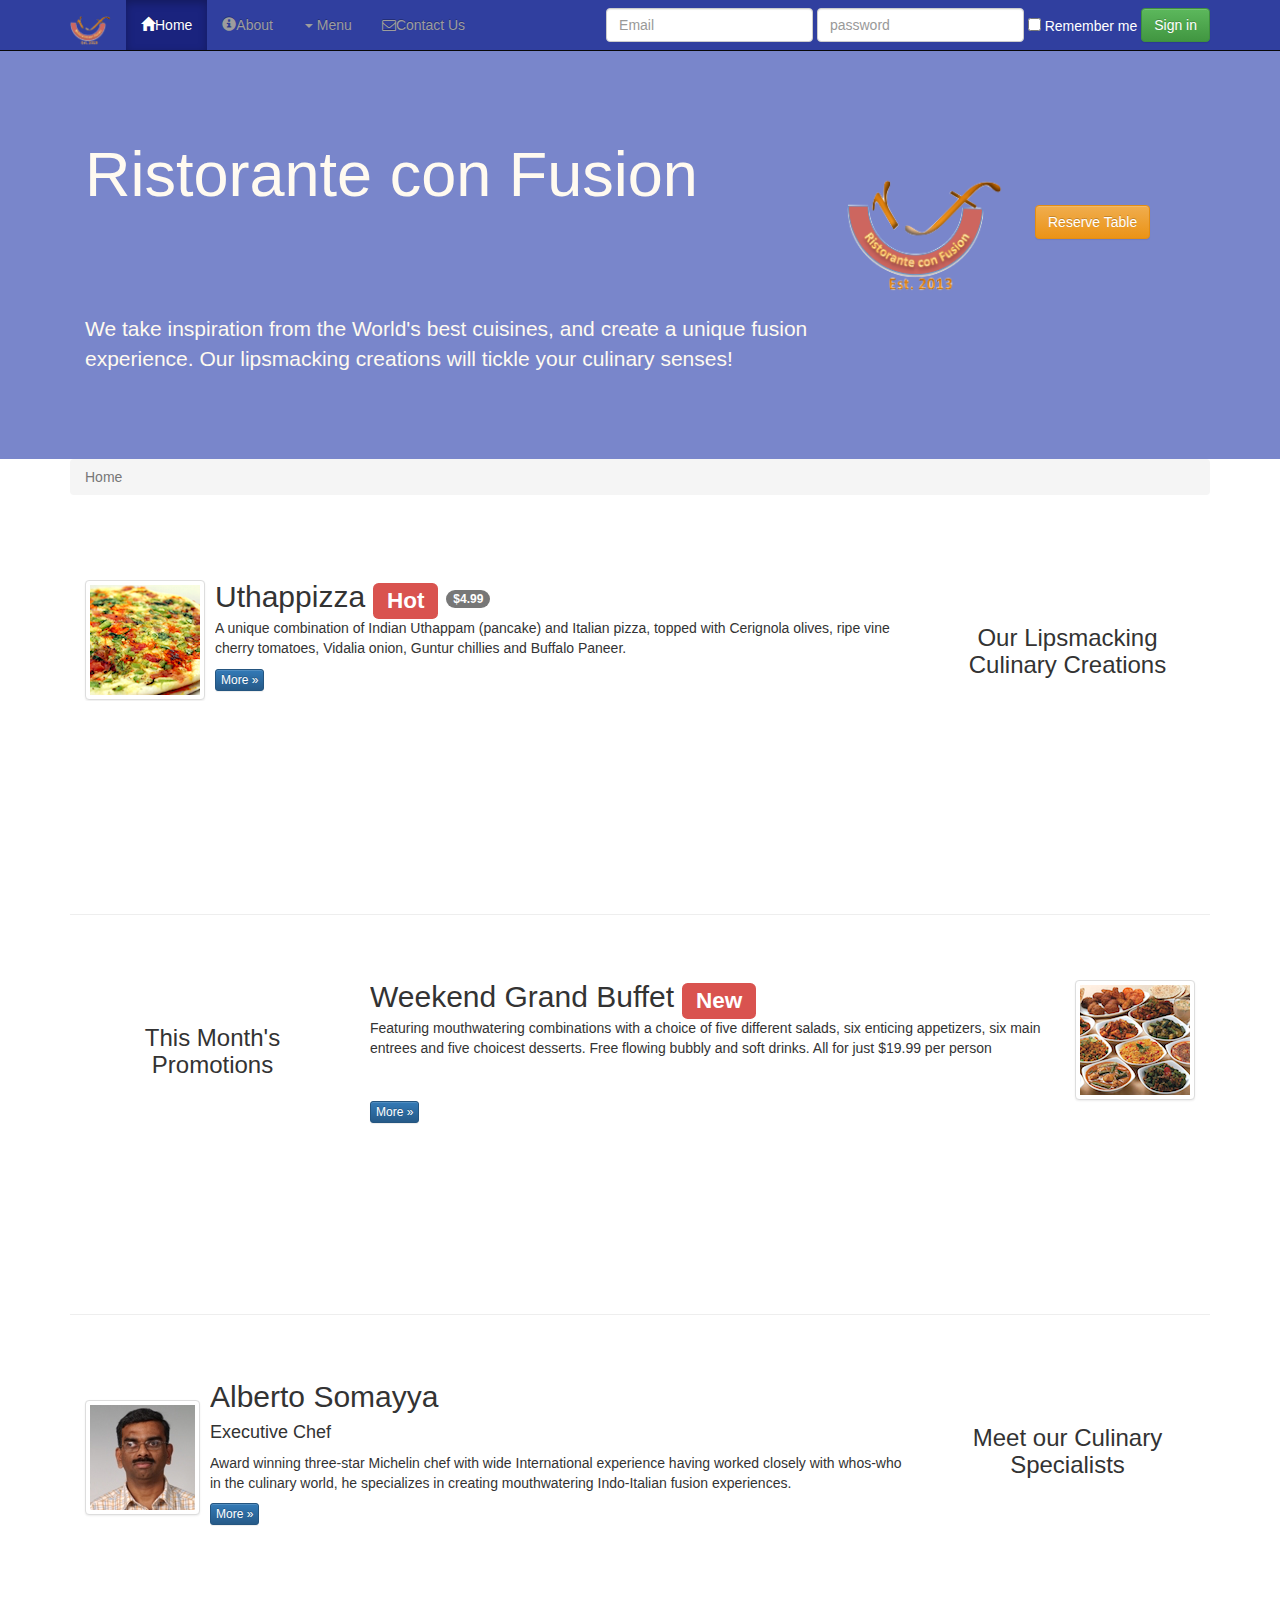
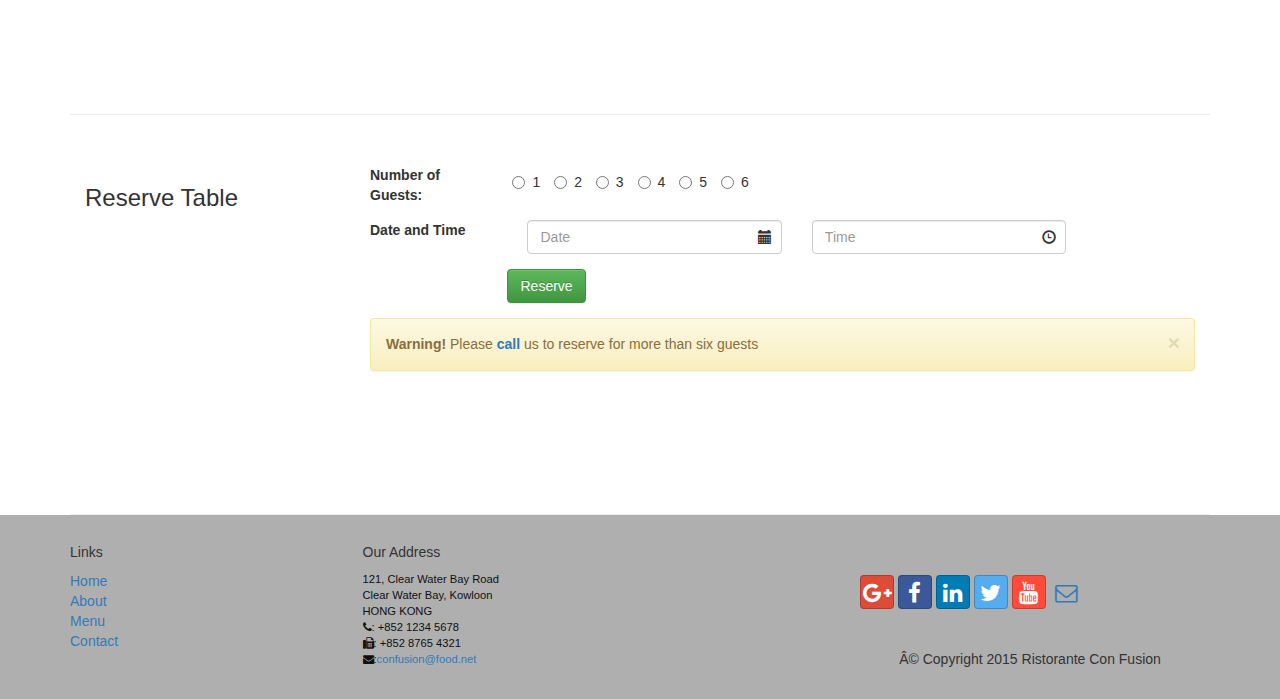
<file: Week1 and 2/ConFusion/index.html>
<!DOCTYPE html>
<html lang="en">

<head>
    
    <meta charset="utf-8">
    <meta http-equiv="X-UA-Compatible" content="IE=edge">
    <meta name="viewport" content="width=device-width, initial-scale=1">
    <!-- The above 3 meta tags *must* come first in the head; any other head 
         content must come *after* these tags -->
    
    <title>Ristorante Con Fusion</title>
    
    <!-- Bootstrap -->
    <link href="css/bootstrap.min.css" rel="stylesheet">
    <link href="css/bootstrap-theme.min.css" rel="stylesheet">
    <link href="css/font-awesome.min.css" rel="stylesheet">
    <link href="css/bootstrap-social.css" rel="stylesheet">
    <!-- HTML5 shim and Respond.js for IE8 support of HTML5 elements and media queries -->
    <!-- WARNING: Respond.js doesn't work if you view the page via file:// -->
    <!--[if lt IE 9]>
      <script src="https://oss.maxcdn.com/html5shiv/3.7.2/html5shiv.min.js"></script>
      <script src="https://oss.maxcdn.com/respond/1.4.2/respond.min.js"></script>
    <![endif]-->
    
    <link href="css/mystyles.css" rel="stylesheet">
    
</head>

<body>
    
    <nav class="navbar navbar-inverse navbar-fixed-top" role="navigation">
        <div class="container">
            
                <div class="navbar-header">
                    <button type="button" class="navbar-toggle collapsed" data-toggle="collapse" data-target="#navbar" aria-expanded="true" aria-controls="navbar">
                        <span class="sr-only">Toggle navigation</span>
                        <span class="icon-bar"></span>
                        <span class="icon-bar"></span>
                        <span class="icon-bar"></span>
                    </button>
                    <a class="navbar-brand" href="#"><img src="img/logo.png" height="30" width="41"></a>
                </div>
            
            <div id="navbar" class="navbar-collapse collapse">
            <ul class="nav navbar-nav">
                <li class="active"><a href="#"><span class="glyphicon glyphicon-home" aria-hidden="true"></span>Home</a></li>
                <li><a href="aboutus.html"><span class="glyphicon glyphicon-info-sign"
                         aria-hidden="true"></span>About</a></li>
                <li class="dropdown">
                    <a href="#" class="dropdown-toggle" data-toggle="dropdown"
                     role="button" aria-haspopup="true"  aria-expanded="false">
                     <span class="caret" class="glyphicon glyphicon-list-alt" aria-hidden="true"></span> Menu</a>
                    <ul class="dropdown-menu">
                        <li><a href="#">Appetizers</a></li>
                        <li><a href="#">Main Courses</a></li>
                        <li><a href="#">Desserts</a></li>
                        <li><a href="#">Drinks</a></li>
                        <li role="separator" class="divider"></li>
                        <li class="dropdown-header">Specials</li>
                        <li><a href="#">Lunch Buffet</a></li>
                        <li><a href="#">Weekend Brunch</a></li>
                    </ul>
                </li>
                <li><a href="contact_us.html"><span class="fa fa-envelope-o" aria-hidden="true"></span>Contact Us</a></li>
                </ul>
                
                <ul class="nav navbar-nav navbar-right">
                <form class="form-inline navbar-form">  
                    <div class="form-group">    
                        <input type="email" class="form-control" id="email" placeholder="Email">  
                    </div>                    
                    <div class="form-group"> 
                        <input type="password" class="form-control" id="pwd" placeholder="password"> 
                    </div>
                    <div class="checkbox">
                        <label style="color:white"><input type="checkbox"> Remember me</label>
                    </div>
                    <button type="submit" class="btn btn-success">Sign in</button>
                </form>
                </ul>
            </div>
        </div>       
    </nav>
    
    <header class="jumbotron">

        <!-- Main component for a primary marketing message or call to action -->
        
        <div class="container">
            <div class="row row-header">
                <div class="col-xs-12 col-sm-8">
                    <h1>Ristorante con Fusion</h1>
                    <p style="padding:40px;"></p>
                    <p>We take inspiration from the World's best cuisines, and create a unique fusion experience. Our lipsmacking creations will tickle your culinary senses!</p>
                </div>
                <div class="col-xs-12 col-sm-2">                
                    <p style="padding:20px;"></p>
                    <img src="img/logo.png" class="img-responsive">
                </div>
                <div class="col-xs-12 col-sm-2">
                    <p style="padding:35px;"></p>
                    <a href="#reserve" class="btn btn-warning" role="button">Reserve Table</a>
                </div>
            </div>
        </div>
    </header>

    <div class="container">
        <div>
            <ol class="breadcrumb">
                <li class="active">Home</li>
            </ol>
        </div>
        <div class="row row-content">
            <div class="col-xs-12 col-sm-3 col-sm-push-9">
                <p style="padding:20px;"></p>
                <h3 align=center>Our Lipsmacking Culinary Creations</h3>
            </div>

            <div class="media col-xs-12 col-sm-9 col-sm-pull-3" >
                <div class="media-left media-middle">
                    <a href="#">
                    <img class="media-object img-thumbnail"                         src="img/uthappizza.png" alt="Uthappizza">
                    </a>
                </div>
                <div class="media-body">
                    <h2 class="media-heading">Uthappizza <span class="label label-danger">Hot</span> <span class="badge">$4.99</span></h2>
                        <p>A unique combination of Indian Uthappam (pancake) and
                          Italian pizza, topped with Cerignola olives, ripe vine
                          cherry tomatoes, Vidalia onion, Guntur chillies and
                          Buffalo Paneer.</p>
                    <p><a class="btn btn-primary btn-xs" href="#">More &raquo;</a></p>  
                </div>    
            </div>
        </div>

        <div class="row row-content">
            <div class="col-xs-12 col-sm-3">
                <p style="padding:20px;"></p>
                <h3 align=center>This Month's Promotions</h3>
            </div>
            
            <div class="media col-xs-12 col-sm-9">
                <div class="media-body">
                    <h2 class="media-heading">Weekend Grand Buffet <span class="label label-danger">New</span></h2>
                    <p>Featuring mouthwatering combinations with a choice of five different salads, six enticing appetizers, six main entrees and five choicest desserts. Free flowing bubbly and soft drinks. All for just $19.99 per person </p>
                </div>
                <div class="media-right media-middle">
                    <a href="#">
                    <img class="media-object img-thumbnail"                         src="img/buffet.png" alt="Buffet">
                    </a>
                </div>
                <p><a class="btn btn-primary btn-xs" href="#">More &raquo;</a></p>
            </div>
        </div>

        <div class="row row-content">
            <div class="col-xs-12 col-sm-3 col-sm-push-9">
                <p style="padding:20px;"></p>
                <h3 align=center>Meet our Culinary Specialists</h3>
            </div>
                           
            <div class="media col-xs-12 col-sm-9 col-sm-pull-3">
                    <div class="media-left media-middle">
                        <a href="#">
                        <img class="media-object img-thumbnail"
                         src="img/alberto.png" alt="Alberto Somayya">
                        </a>
                    </div>
                    <div class="media-body">
                        <h2 class="media-heading">Alberto Somayya</h2>
                        <h4>Executive Chef</h4>
                        <p>Award winning three-star Michelin chef with wide
                         International experience having worked closely with
                         whos-who in the culinary world, he specializes in
                          creating mouthwatering Indo-Italian fusion experiences.
                         </p>
                        <p><a class="btn btn-primary btn-xs" href="#">More &raquo;</a></p>
                    </div>
                </div>
        </div>
        
        <div class="row row-content">
            <div class="col-xs-12 col-sm-3"><h3>Reserve Table</h3></div>
            <form class="col-xs-12 col-sm-9 form-horizontal">
                    <div class="form-group">
                        <div class="col-sm-2"><b>Number of Guests:</b></div>
                        <div class="col-sm-10">
                            <label class="radio-inline">
                            <input type="radio" name="inlineRadioOptions" id="inlineRadio1" value="option1"> 1
                        </label>
                        <label class="radio-inline">
                            <input type="radio" name="inlineRadioOptions" id="inlineRadio2" value="option2"> 2
                        </label>
                        <label class="radio-inline">
                            <input type="radio" name="inlineRadioOptions" id="inlineRadio3" value="option3"> 3
                        </label>                    
                        <label class="radio-inline">
                            <input type="radio" name="inlineRadioOptions" id="inlineRadio4" value="option1"> 4
                        </label>
                        <label class="radio-inline">
                            <input type="radio" name="inlineRadioOptions" id="inlineRadio5" value="option2"> 5
                        </label>
                        <label class="radio-inline">
                            <input type="radio" name="inlineRadioOptions" id="inlineRadio6" value="option3"> 6
                        </label></div>
                    </div>
                    <div class="form-group has-feedback">
                        <div class="col-sm-2"><b>Date and Time</b></div>
                        <div class="col-sm-10">
                            <div class="col-sm-5">
                                <input class="form-control date" name="date" id="date" placeholder="Date"><i class="glyphicon glyphicon-calendar form-control-feedback"></i>
                            </div>
                            <div class="col-sm-5">
                                <input class="form-control date" name="time" id="date" placeholder="Time"><i class="glyphicon glyphicon-time form-control-feedback"></i>
                            </div>
                        </div>
                    </div>
                    <div class="form-group col-sm-10 col-sm-push-2">
                        <button id="reserve" type="submit" class="btn btn-success">Reserve</button>
                    </div>               
                    <div class=" col-sm-12 alert alert-warning alert-dismissible" role="alert">
                        <button type="button" class="close" data-dismiss="alert" aria-label="Close"><span aria-hidden="true">&times;</span></button>
                        <strong>Warning!</strong> Please <b><a href="contact_us.html">call</a></b> us to reserve for more than six guests
                    </div>
                </form>                   
        </div>
    </div>
        
    <footer class="row-footer">
        <div class="container">
            <div class="row">             
                <div class="col-xs-6 col-sm-3">
                    <h5>Links</h5>
                    <ul class="list-unstyled">
                        <li><a href="#">Home</a></li>
                        <li><a href="#">About</a></li>
                        <li><a href="#">Menu</a></li>
                        <li><a href="#">Contact</a></li>
                    </ul>
                </div>
                <div class="col-xs-6 col-sm-5">
                    <h5>Our Address</h5>
                    <address>
		              121, Clear Water Bay Road<br>
		              Clear Water Bay, Kowloon<br>
		              HONG KONG<br>
		              <i class="fa fa-phone"></i>: +852 1234 5678<br>
		              <i class="fa fa-fax"></i>: +852 8765 4321<br>
		              <i class="fa fa-envelope"></i>:<a href="mailto:confusion@food.net">confusion@food.net</a>
		           </address>
                </div>
                <div class="col-xs-12 col-sm-4">
                    <div class="nav navbar-nav" style="padding: 40px 10px;">
                        <a class="btn btn-social-icon btn-google-plus" href="http://google.com/+"><i class="fa fa-google-plus"></i></a>
                        <a class="btn btn-social-icon btn-facebook" href="http://www.facebook.com/profile.php?id="><i class="fa fa-facebook"></i></a>
                        <a class="btn btn-social-icon btn-linkedin" href="http://www.linkedin.com/in/"><i class="fa fa-linkedin"></i></a>
                        <a class="btn btn-social-icon btn-twitter" href="http://twitter.com/"><i class="fa fa-twitter"></i></a>
                        <a class="btn btn-social-icon btn-youtube" href="http://youtube.com/"><i class="fa fa-youtube"></i></a>
                        <a class="btn btn-social-icon" href="mailto:"><i class="fa fa-envelope-o"></i></a>
                    </div>

                </div>
                <div>
                    <p style="padding:10px;"></p>
                    <p align=center>Â© Copyright 2015 Ristorante Con Fusion</p>
                </div>
            </div>
        </div>
    </footer>

    <!-- jQuery (necessary for Bootstrap's JavaScript plugins) -->
    <script src="https://ajax.googleapis.com/ajax/libs/jquery/1.11.3/jquery.min.js"></script>
    <!-- Include all compiled plugins (below), or include individual files as needed -->
    <script src="js/bootstrap.min.js"></script>    
</body>

</html>
</file>
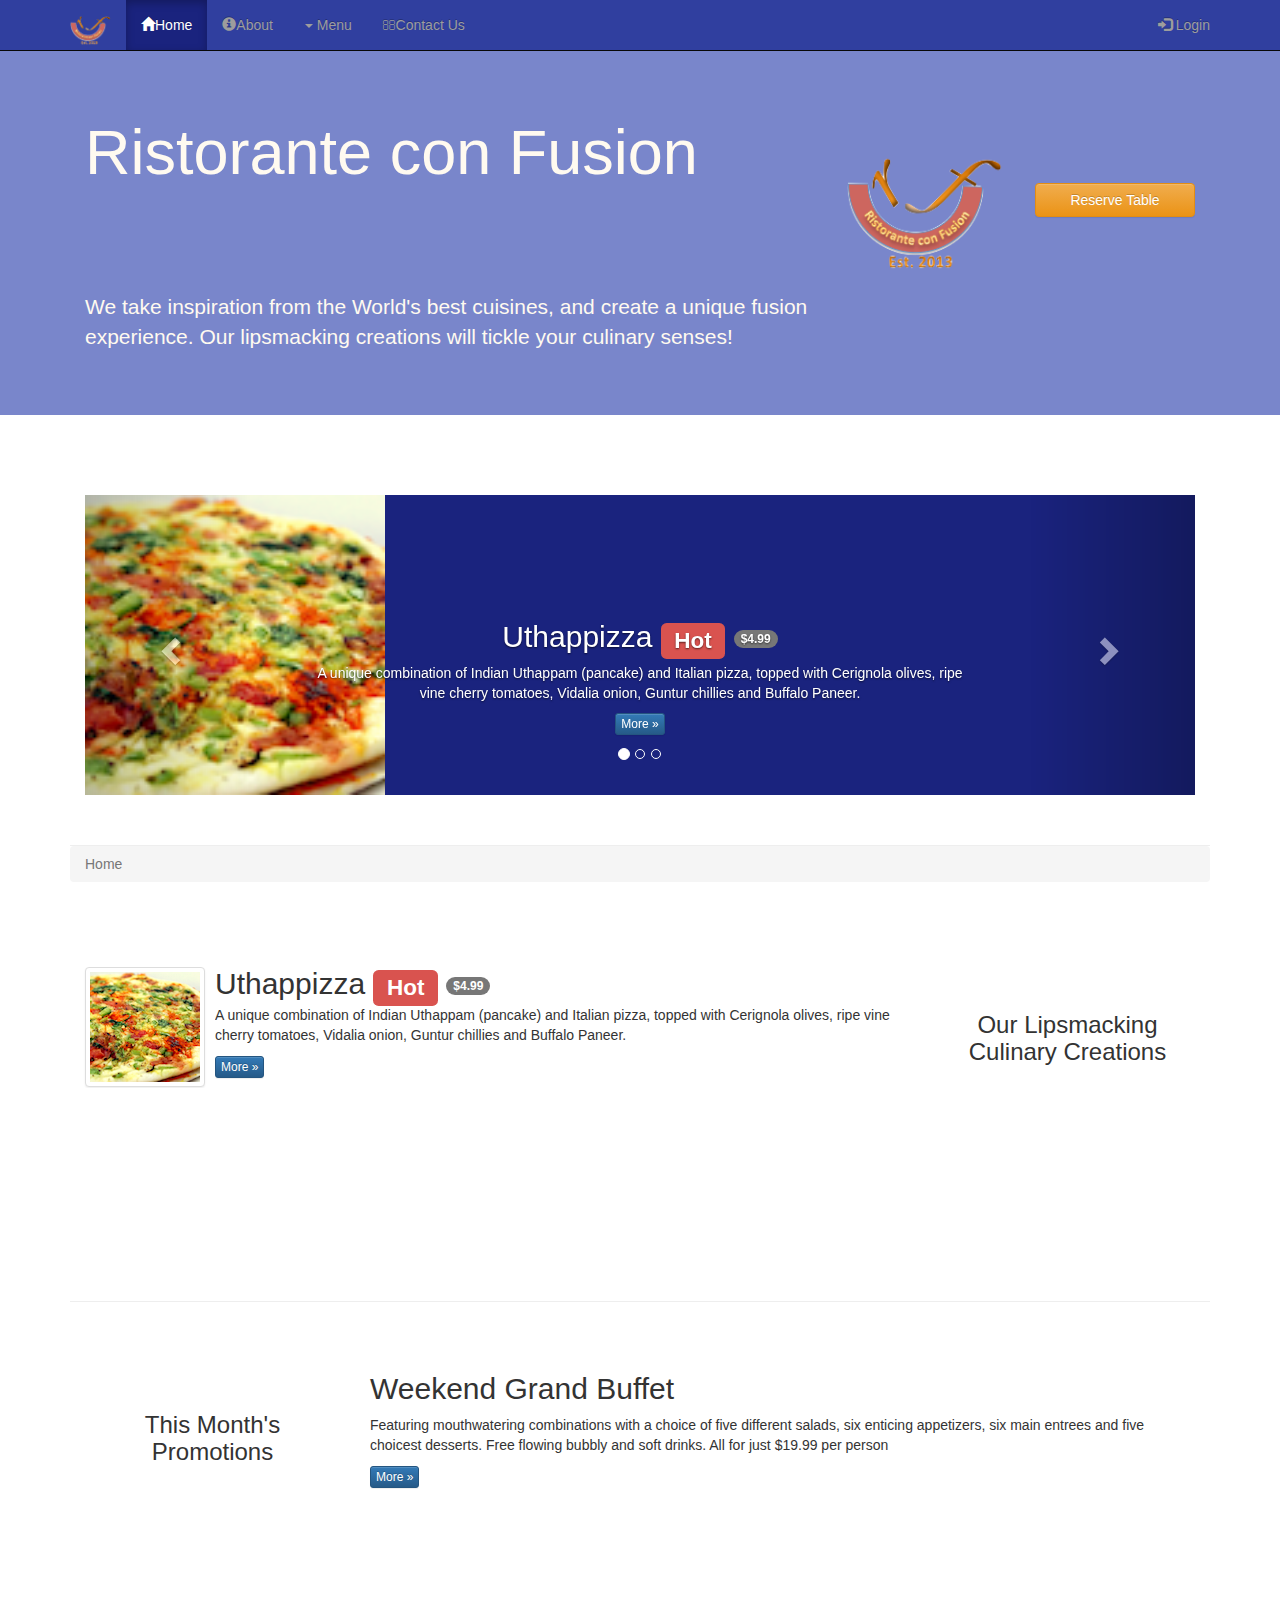
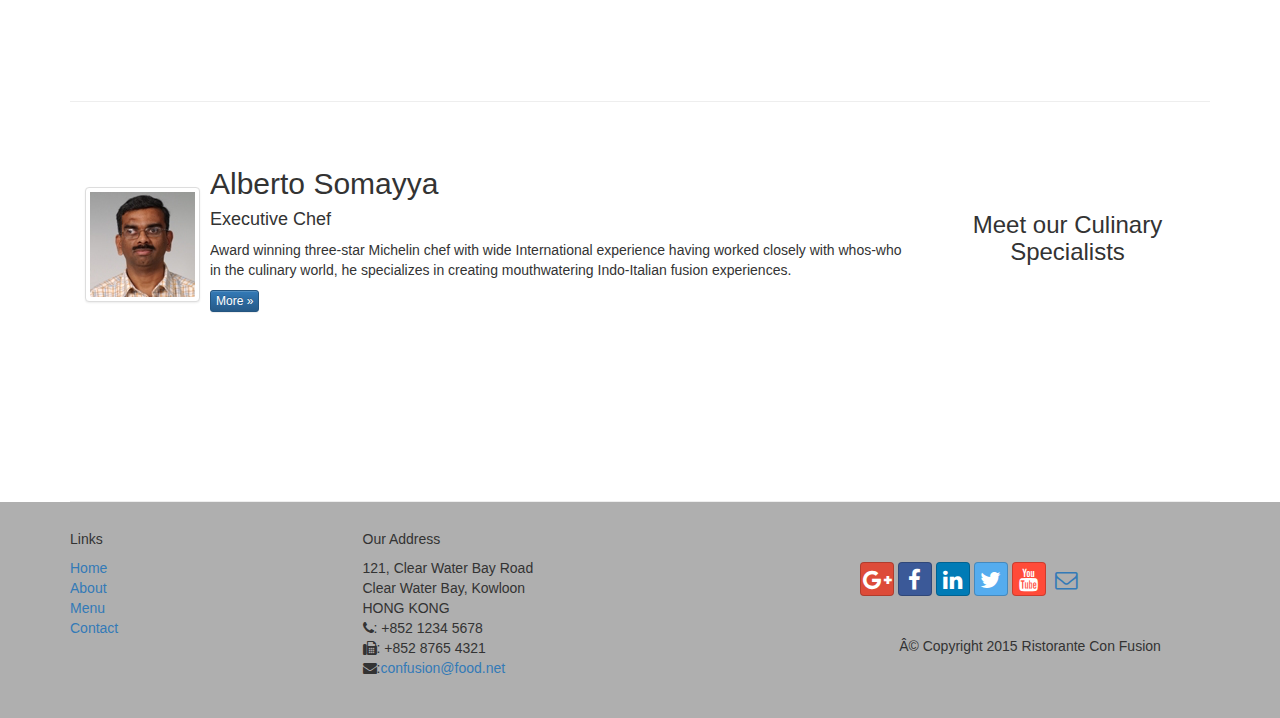
<file: Week3/ConFusion/index.html>
<!DOCTYPE html>
<html lang="en">

<head>
    
    <meta charset="utf-8">
    <meta http-equiv="X-UA-Compatible" content="IE=edge">
    <meta name="viewport" content="width=device-width, initial-scale=1">
    <!-- The above 3 meta tags *must* come first in the head; any other head 
         content must come *after* these tags -->
    
    <title>Ristorante Con Fusion</title>
    
    <!-- Bootstrap -->
    <link href="css/bootstrap.min.css" rel="stylesheet">
    <link href="css/bootstrap-theme.min.css" rel="stylesheet">
    <link href="css/font-awesome.min.css" rel="stylesheet">
    <link href="css/bootstrap-social.css" rel="stylesheet">
    <!-- HTML5 shim and Respond.js for IE8 support of HTML5 elements and media queries -->
    <!-- WARNING: Respond.js doesn't work if you view the page via file:// -->
    <!--[if lt IE 9]>
      <script src="https://oss.maxcdn.com/html5shiv/3.7.2/html5shiv.min.js"></script>
      <script src="https://oss.maxcdn.com/respond/1.4.2/respond.min.js"></script>
    <![endif]-->
    
    <link href="css/mystyles.css" rel="stylesheet">
    
</head>

<body>
    
    <nav class="navbar navbar-inverse navbar-fixed-top" role="navigation">
        <div class="container">
            
                <div class="navbar-header">
                    <button type="button" class="navbar-toggle collapsed" data-toggle="collapse" data-target="#navbar" aria-expanded="true" aria-controls="navbar">
                        <span class="sr-only">Toggle navigation</span>
                        <span class="icon-bar"></span>
                        <span class="icon-bar"></span>
                        <span class="icon-bar"></span>
                    </button>
                    <a class="navbar-brand" href="#"><img src="img/logo.png" height="30" width="41"></a>
                </div>
            
            <div id="navbar" class="navbar-collapse collapse">
            <ul class="nav navbar-nav">
                <li class="active"><a href="#"><span class="glyphicon glyphicon-home" aria-hidden="true"></span>Home</a></li>
                <li><a href="aboutus.html"><span class="glyphicon glyphicon-info-sign"
                         aria-hidden="true"></span>About</a></li>
                <li class="dropdown">
                    <a href="#" class="dropdown-toggle" data-toggle="dropdown"
                     role="button" aria-haspopup="true"  aria-expanded="false">
                     <span class="caret" class="glyphicon glyphicon-list-alt" aria-hidden="true"></span> Menu</a>
                    <ul class="dropdown-menu">
                        <li><a href="#">Appetizers</a></li>
                        <li><a href="#">Main Courses</a></li>
                        <li><a href="#">Desserts</a></li>
                        <li><a href="#">Drinks</a></li>
                        <li role="separator" class="divider"></li>
                        <li class="dropdown-header">Specials</li>
                        <li><a href="#">Lunch Buffet</a></li>
                        <li><a href="#">Weekend Brunch</a></li>
                    </ul>
                </li>
                <li><a href="contact_us.html"><span class="fa-envelope-o" aria-hidden="true"></span>Contact Us</a></li>
                </ul>
                
                <ul class="nav navbar-nav navbar-right">
                    <li><a data-toggle="modal" data-target="#loginModal">
                    <span class="glyphicon glyphicon-log-in"></span> Login</a>
                    </li>
                </ul>
            </div>
        </div>       
    </nav>
    
    <div id="loginModal" class="modal fade" role="dialog">
        <div class="modal-dialog">
        <!-- Modal content-->
        <div class="modal-content">
            <div class="modal-header">
                <button type="button" class="close" data-dismiss="modal">&times;</button>
                <h4 class="modal-title">Login </h4>
            </div>
            <div class="modal-body">
                <form class="form">  
                    <div class="form-group">    
                        <input type="email" class="form-control" id="email" placeholder="Email">  
                    </div>                    
                    <div class="form-group"> 
                        <input type="password" class="form-control" id="pwd" placeholder="password"> 
                    </div>
                    <div class="checkbox">
                        <label><input type="checkbox"> Remember me</label>
                    </div>
                    <button type="submit" class="btn btn-success">Sign in</button>
                    <button type="button" class="btn btn-default btn-sm" data-dismiss="modal">Cancel</button>
                </form>
            </div>
        </div>
        </div>
    </div>
    
    <div id="reserveTable" class="modal fade" role="dialog">
        <div class="modal-dialog modal-lg">
        <!-- Modal content-->
        <div class="modal-content">
            <div class="modal-header">
                <button type="button" class="close" data-dismiss="modal">&times;</button>
                <h4 class="modal-title">Reserve Table </h4>
            </div>
            <div class="modal-body">
                <form class="form-horizontal" role="form">
                    <div class="form-group">
                        <div><label class="control-label col-sm-3" for="Guests"><b>Number of Guests:</b></label></div>
                        <div class="controls" id="Guests">
                        <label class="radio-inline">
                            <input type="radio" name="inlineRadioOptions" id="inlineRadio1" value="option1"> 1
                        </label>
                        <label class="radio-inline">
                            <input type="radio" name="inlineRadioOptions" id="inlineRadio2" value="option2"> 2
                        </label>
                        <label class="radio-inline">
                            <input type="radio" name="inlineRadioOptions" id="inlineRadio3" value="option3"> 3
                        </label>                    
                        <label class="radio-inline">
                            <input type="radio" name="inlineRadioOptions" id="inlineRadio4" value="option1"> 4
                        </label>
                        <label class="radio-inline">
                            <input type="radio" name="inlineRadioOptions" id="inlineRadio5" value="option2"> 5
                        </label>
                        <label class="radio-inline">
                            <input type="radio" name="inlineRadioOptions" id="inlineRadio6" value="option3"> 6
                        </label></div>
                    </div>
                    <div class="form-group has-feedback">
                        <label class="control-label col-sm-3">Date | Time :</label>
                        <div class="col-sm-3"><input class="form-control date col-sm-5" name="date" id="date" placeholder="Date"><i class="glyphicon glyphicon-calendar form-control-feedback"></i></div>
                        <div class="col-sm-3"><input class="form-control date" name="time" id="date" placeholder="Time"><i class="glyphicon glyphicon-time form-control-feedback"></i>
                        </div>
                    </div>
                    <div class="form-group"><div class="control-label col-xs-3"><b>Section:</b></div>
                        <div class="controls btn-group" data-toggle="buttons">
                            <label class="btn btn-success active"><input type="radio" autocomplete="off" checked>Non-smoker</label>
                            <label class="btn btn-danger"><input type="radio" autocomplete="off">Smoker</label>
                        </div>
                    </div>
                        
                        </form>
                    </div>
                    <div class="modal-footer">
                    <div class="form-group">
                        <button id="reserve" type="submit" class="btn btn-primary col-sm-2">Reserve</button>
                        <button type="button" class="btn col-sm-1" data-dismiss="modal">Close</button>
                    </div>
                    </div>
                    <div class="alert alert-warning alert-dismissible" role="alert">
                        <button type="button" class="close" data-dismiss="alert" aria-label="Close"><span aria-hidden="true">&times;</span></button><strong>Warning!</strong><a href="#add" class="btn-sm btn" style="color:black"><b>Call</b></a>us if there are more than 6 guests.
                    </div>
            </div>
        </div>
        </div>
    </div>


    
    <header class="jumbotron">

        <!-- Main component for a primary marketing message or call to action -->
        
        <div class="container">
            <div class="row row-header">
                <div class="col-xs-12 col-sm-8">
                    <h1>Ristorante con Fusion</h1>
                    <p style="padding:40px;"></p>
                    <p>We take inspiration from the World's best cuisines, and create a unique fusion experience. Our lipsmacking creations will tickle your culinary senses!</p>
                </div>
                <div class="col-xs-12 col-sm-2">                
                    <p style="padding:20px;"></p>
                    <img src="img/logo.png" class="img-responsive">
                </div>
                <div class="col-xs-12 col-sm-2">
                    <p style="padding:35px;"></p>
                    <btn class="btn btn-warning btn-block" role="toggle" data-toggle="modal" data-target="#reserveTable">Reserve Table</btn>
                </div>
            </div>
        </div>
    </header>

    <div class="container">
           <div class="row row-content">
               <div class="col-xs-12">
                    <div id="mycarousel" class="carousel slide" data-ride="carousel">
                                        <!-- Indicators -->
                    <ol class="carousel-indicators">
                        <li data-target="#mycarousel" data-slide-to="0" class="active"></li>
                        <li data-target="#mycarousel" data-slide-to="1"></li>
                        <li data-target="#mycarousel" data-slide-to="2"></li>
                    </ol>

                        <div class="carousel-inner" role="listbox">
                            <div class="item active">
                            <img class="img-responsive" src="img/uthappizza.png" alt="Uthappizza">
                            <div class="carousel-caption">
                                <h2>Uthappizza  <span class="label label-danger">Hot</span> <span class="badge">$4.99</span></h2>
                                <p>A unique combination of Indian Uthappam (pancake) and
                          Italian pizza, topped with Cerignola olives, ripe vine
                          cherry tomatoes, Vidalia onion, Guntur chillies and
                          Buffalo Paneer.</p>
                                <p><a class="btn btn-primary btn-xs" href="#">More &raquo;</a></p>
                            </div>
                            </div>
                            <div class="item">
                            <img class="img-responsive" src="img/buffet.png" alt="buffet">
                            <div class="carousel-caption">
                            <h2>Weekend Grand Buffet <span class="label label-danger label-xs">New</span></h2><p>Featuring mouthwatering combinations with a choice of five different salads, six enticing appetizers, six main entrees and five choicest desserts. Free flowing bubbly and soft drinks. All for just $19.99 per person </p>
                        </div>
                    </div>
                    <div class="item">
                        <img class="img-responsive" src="img/alberto.png" alt="Uthappizza">
                        <div class="carousel-caption">
                         <h2>Our Culinary Specialist: Alberto Sommaya</h2><p>Award winning three-star Michelin chef with wide
                         International experience having worked closely with
                         whos-who in the culinary world, he specializes in
                          creating mouthwatering Indo-Italian fusion experiences.</p>
                        </div>
                    </div>
                </div>
                                        <!-- Controls -->
                <a class="left carousel-control" href="#mycarousel" role="button" data-slide="prev">
                    <span class="glyphicon glyphicon-chevron-left" aria-hidden="true"></span>
                    <span class="sr-only">Previous</span>
                </a>
                <a class="right carousel-control" href="#mycarousel" role="button" data-slide="next">
                    <span class="glyphicon glyphicon-chevron-right" aria-hidden="true"></span>
                    <span class="sr-only">Next</span>
                </a>
                    </div>
               </div>
       </div>
        
        
        
        <div>
            <ol class="breadcrumb">
                <li class="active">Home</li>
            </ol>
        </div>
        <div class="row row-content">
            <div class="col-xs-12 col-sm-3 col-sm-push-9">
                <p style="padding:20px;"></p>
                <h3 align=center>Our Lipsmacking Culinary Creations</h3>
            </div>

            <div class="media col-xs-12 col-sm-9 col-sm-pull-3" >
                <div class="media-left media-middle">
                    <a href="#">
                    <img class="media-object img-thumbnail"                         src="img/uthappizza.png" alt="Uthappizza">
                    </a>
                </div>
                <div class="media-body">
                    <h2 class="media-heading">Uthappizza <span class="label label-danger">Hot</span> <span class="badge">$4.99</span></h2>
                        <p>A unique combination of Indian Uthappam (pancake) and
                          Italian pizza, topped with Cerignola olives, ripe vine
                          cherry tomatoes, Vidalia onion, Guntur chillies and
                          Buffalo Paneer.</p>
                    <p><a class="btn btn-primary btn-xs" href="#">More &raquo;</a></p>  
                </div>    
            </div>
        </div>


        <div class="row row-content">
            <div class="col-xs-12 col-sm-3">
                <p style="padding:20px;"></p>
                <h3 align=center>This Month's Promotions</h3>
            </div>
            <div class="col-xs-12 col-sm-9">
                <h2>Weekend Grand Buffet</h2>
                <p>Featuring mouthwatering combinations with a choice of five different salads, six enticing appetizers, six main entrees and five choicest desserts. Free flowing bubbly and soft drinks. All for just $19.99 per person </p>
                
                <p><a class="btn btn-primary btn-xs" href="#">More &raquo;</a></p>
            </div>
        </div>

        <div class="row row-content">
            <div class="col-xs-12 col-sm-3 col-sm-push-9">
                <p style="padding:20px;"></p>
                <h3 align=center>Meet our Culinary Specialists</h3>
            </div>
                           
            <div class="media col-xs-12 col-sm-9 col-sm-pull-3">
                    <div class="media-left media-middle">
                        <a href="#">
                        <img class="media-object img-thumbnail"
                         src="img/alberto.png" alt="Alberto Somayya">
                        </a>
                    </div>
                    <div class="media-body">
                        <h2 class="media-heading">Alberto Somayya</h2>
                        <h4>Executive Chef</h4>
                        <p>Award winning three-star Michelin chef with wide
                         International experience having worked closely with
                         whos-who in the culinary world, he specializes in
                          creating mouthwatering Indo-Italian fusion experiences.
                         </p>
                        <p><a class="btn btn-primary btn-xs" href="#">More &raquo;</a></p>
                    </div>
                </div>
        </div>
    </div>
        
    <footer class="row-footer">
        <div class="container">
            <div class="row">             
                <div class="col-xs-6 col-sm-3">
                    <h5>Links</h5>
                    <ul class="list-unstyled">
                        <li><a href="#">Home</a></li>
                        <li><a href="#">About</a></li>
                        <li><a href="#">Menu</a></li>
                        <li><a href="#">Contact</a></li>
                    </ul>
                </div>
                <div class="col-xs-6 col-sm-5">
                    <h5>Our Address</h5>
                    <address id="add">
		              121, Clear Water Bay Road<br>
		              Clear Water Bay, Kowloon<br>
		              HONG KONG<br>
		              <i class="fa fa-phone"></i>: +852 1234 5678<br>
		              <i class="fa fa-fax"></i>: +852 8765 4321<br>
		              <i class="fa fa-envelope"></i>:<a href="mailto:confusion@food.net">confusion@food.net</a>
		           </address>
                </div>
                <div class="col-xs-12 col-sm-4">
                    <div class="nav navbar-nav" style="padding: 40px 10px;">
                        <a class="btn btn-social-icon btn-google-plus" href="http://google.com/+"><i class="fa fa-google-plus"></i></a>
                        <a class="btn btn-social-icon btn-facebook" href="http://www.facebook.com/profile.php?id="><i class="fa fa-facebook"></i></a>
                        <a class="btn btn-social-icon btn-linkedin" href="http://www.linkedin.com/in/"><i class="fa fa-linkedin"></i></a>
                        <a class="btn btn-social-icon btn-twitter" href="http://twitter.com/"><i class="fa fa-twitter"></i></a>
                        <a class="btn btn-social-icon btn-youtube" href="http://youtube.com/"><i class="fa fa-youtube"></i></a>
                        <a class="btn btn-social-icon" href="mailto:"><i class="fa fa-envelope-o"></i></a>
                    </div>

                </div>
                <div>
                    <p style="padding:10px;"></p>
                    <p align=center>Â© Copyright 2015 Ristorante Con Fusion</p>
                </div>
            </div>
        </div>
    </footer>

    <!-- jQuery (necessary for Bootstrap's JavaScript plugins) -->
    <script src="https://ajax.googleapis.com/ajax/libs/jquery/1.11.3/jquery.min.js"></script>
    <!-- Include all compiled plugins (below), or include individual files as needed -->
    <script src="js/bootstrap.min.js"></script>

</body>

</html>
</file>
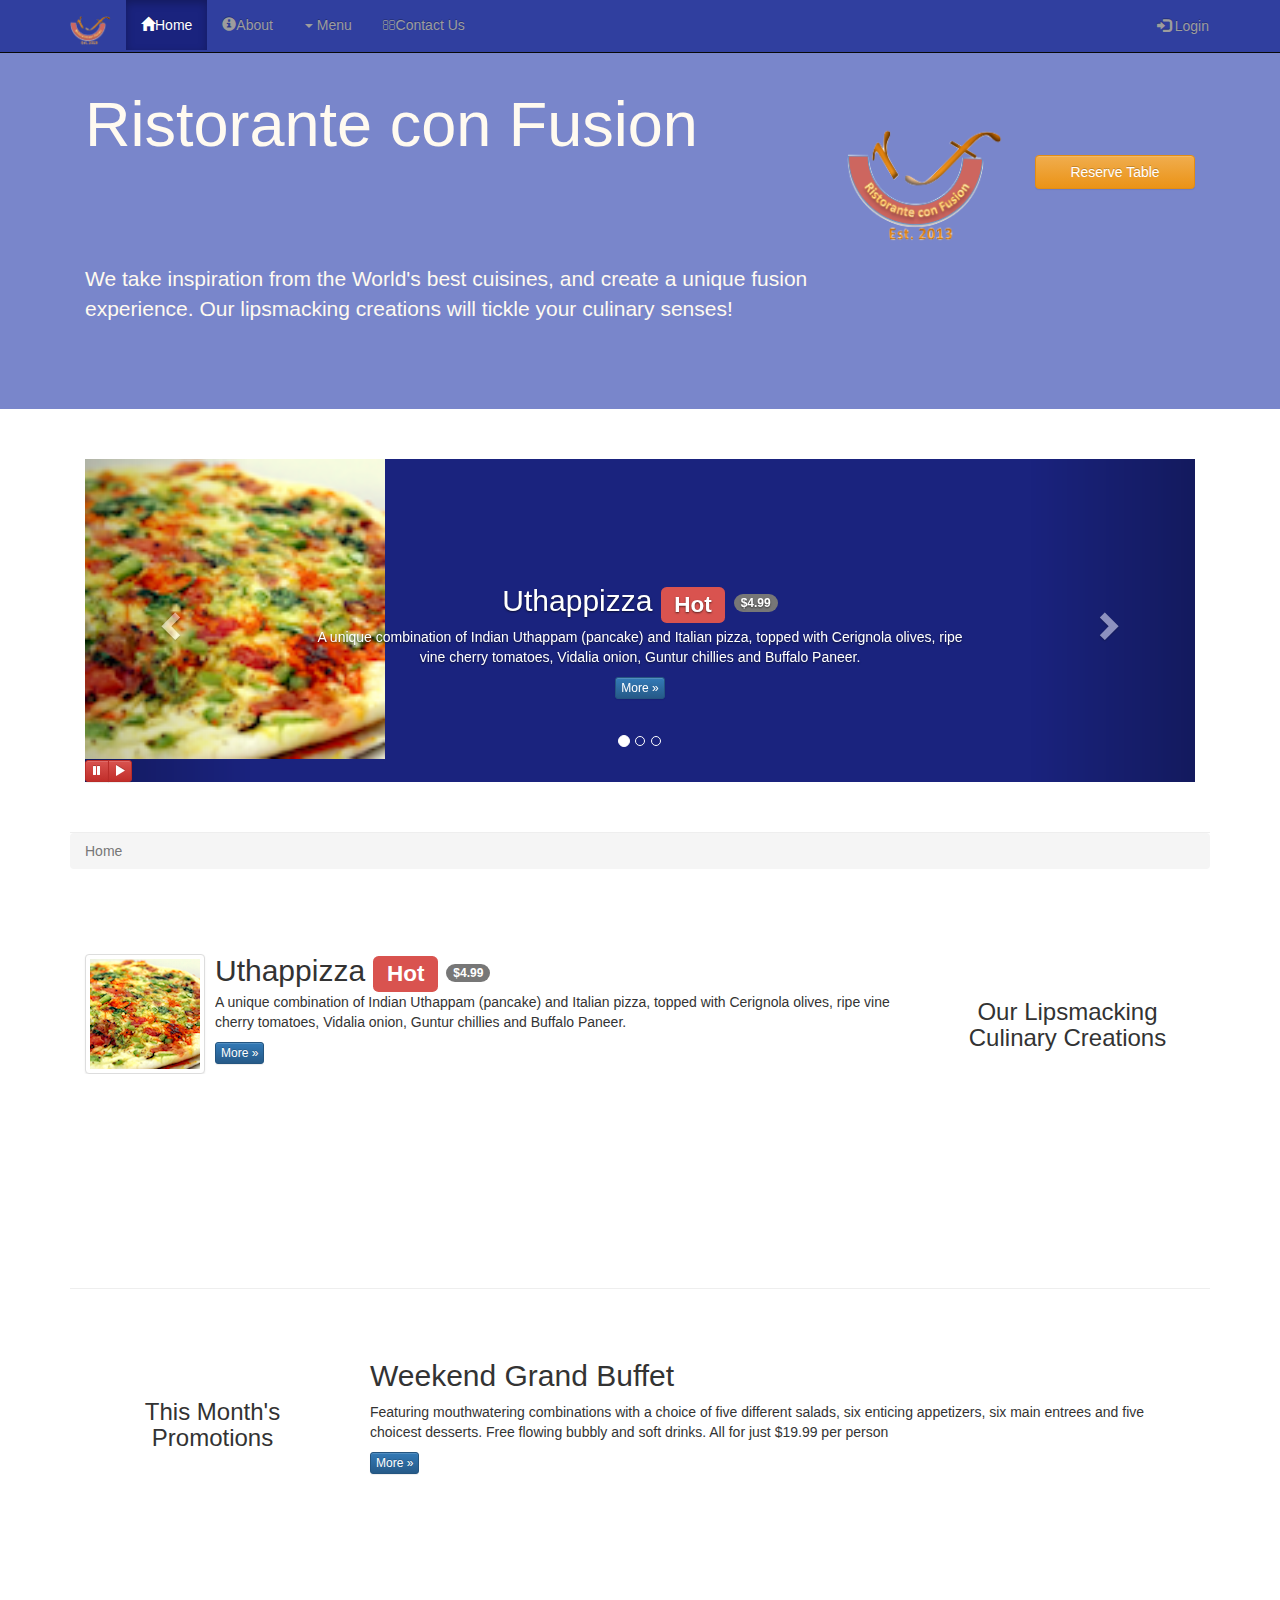
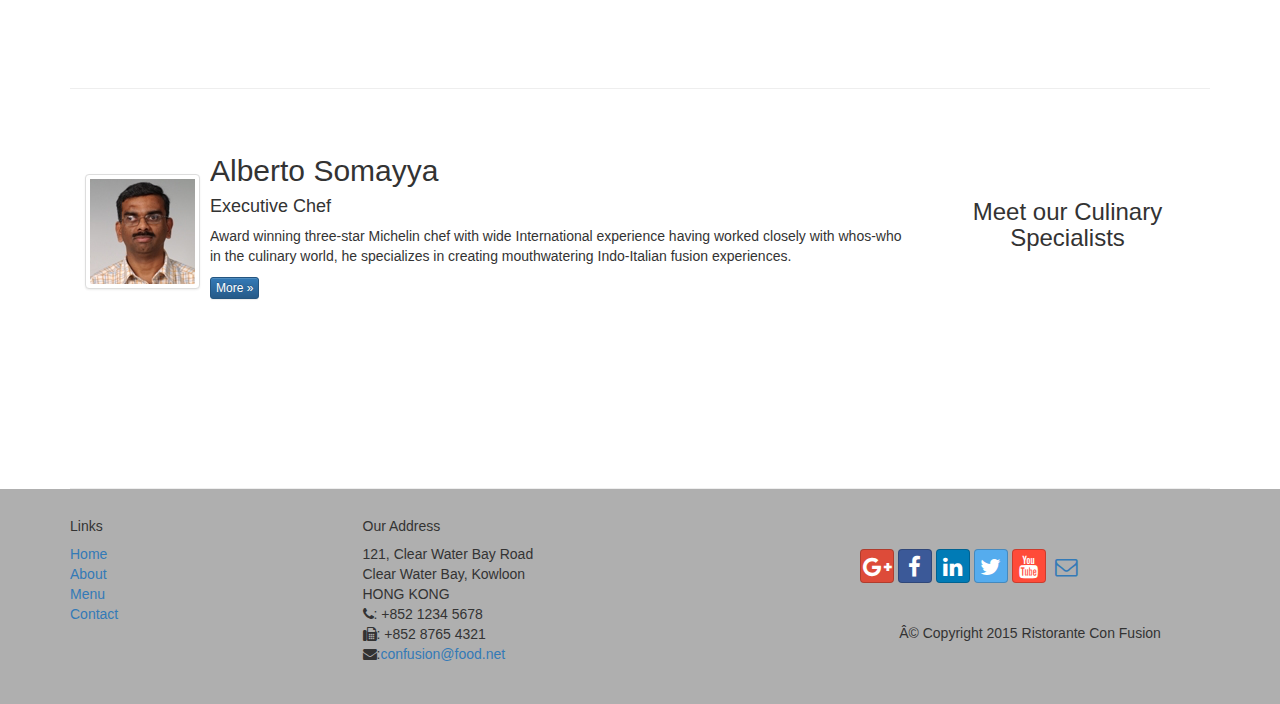
<file: Week4/ConFusion/index.html>
<!DOCTYPE html>
<html lang="en">

<head>
    
    <meta charset="utf-8">
    <meta http-equiv="X-UA-Compatible" content="IE=edge">
    <meta name="viewport" content="width=device-width, initial-scale=1">
    <!-- The above 3 meta tags *must* come first in the head; any other head 
         content must come *after* these tags -->
    
    <title>Ristorante Con Fusion</title>
    
    <!-- Bootstrap -->
    <link href="css/bootstrap.min.css" rel="stylesheet">
    <link href="css/bootstrap-theme.min.css" rel="stylesheet">
    <link href="css/font-awesome.min.css" rel="stylesheet">
    <link href="css/bootstrap-social.css" rel="stylesheet">
    <!-- HTML5 shim and Respond.js for IE8 support of HTML5 elements and media queries -->
    <!-- WARNING: Respond.js doesn't work if you view the page via file:// -->
    <!--[if lt IE 9]>
      <script src="https://oss.maxcdn.com/html5shiv/3.7.2/html5shiv.min.js"></script>
      <script src="https://oss.maxcdn.com/respond/1.4.2/respond.min.js"></script>
    <![endif]-->
    
    <link href="css/mystyles.css" rel="stylesheet">
</head>

<body>
    
    <nav class="navbar navbar-inverse navbar-fixed-top" role="navigation">
        <div class="container">
            
                <div class="navbar-header">
                    <button type="button" class="navbar-toggle collapsed" data-toggle="collapse" data-target="#navbar" aria-expanded="true" aria-controls="navbar">
                        <span class="sr-only">Toggle navigation</span>
                        <span class="icon-bar"></span>
                        <span class="icon-bar"></span>
                        <span class="icon-bar"></span>
                    </button>
                    <a class="navbar-brand" href="#"><img src="img/logo.png" height="30" width="41"></a>
                </div>
            
            <div id="navbar" class="navbar-collapse collapse">
            <ul class="nav navbar-nav">
                <li class="active"><a href="#"><span class="glyphicon glyphicon-home" aria-hidden="true"></span>Home</a></li>
                <li><a href="aboutus.html"><span class="glyphicon glyphicon-info-sign"
                         aria-hidden="true"></span>About</a></li>
                <li class="dropdown">
                    <a href="#" class="dropdown-toggle" data-toggle="dropdown"
                     role="button" aria-haspopup="true"  aria-expanded="false">
                     <span class="caret" class="glyphicon glyphicon-list-alt" aria-hidden="true"></span> Menu</a>
                    <ul class="dropdown-menu">
                        <li><a href="#">Appetizers</a></li>
                        <li><a href="#">Main Courses</a></li>
                        <li><a href="#">Desserts</a></li>
                        <li><a href="#">Drinks</a></li>
                        <li role="separator" class="divider"></li>
                        <li class="dropdown-header">Specials</li>
                        <li><a href="#">Lunch Buffet</a></li>
                        <li><a href="#">Weekend Brunch</a></li>
                    </ul>
                </li>
                <li><a href="contact_us.html"><span class="fa-envelope-o" aria-hidden="true"></span>Contact Us</a></li>
                </ul>
                
                <ul class="nav navbar-nav navbar-right">
                    <li><a class="btn" id="loginButton">
                    <span class="glyphicon glyphicon-log-in"></span> Login</a>
                    </li>
                </ul>
            </div>
        </div>       
    </nav>
    
    <div id="loginModal" class="modal fade" role="dialog">
        <div class="modal-dialog">
        <!-- Modal content-->
        <div class="modal-content">
            <div class="modal-header">
                <button id="xlogin" type="button" class="close">&times;</button>
                <h4 class="modal-title">Login </h4>
            </div>
            <div class="modal-body">
                <form class="form">  
                    <div class="form-group">    
                        <input type="email" class="form-control" id="email" placeholder="Email">  
                    </div>                    
                    <div class="form-group"> 
                        <input type="password" class="form-control" id="pwd" placeholder="password"> 
                    </div>
                    <div class="checkbox">
                        <label><input type="checkbox"> Remember me</label>
                    </div>
                    <button type="submit" class="btn btn-success">Sign in</button>
                    <button id="closeLogin" type="button" class="btn btn-default btn-sm">Cancel</button>
                </form>
            </div>
        </div>
        </div>
    </div>
    
    <div id="reserveTable" class="modal fade" role="dialog">
        <div class="modal-dialog modal-lg">
        <!-- Modal content-->
        <div class="modal-content">
            <div class="modal-header">
                <button type="button" class="close" id="reserveClose">&times;</button>
                <h4 class="modal-title">Reserve Table </h4>
            </div>
            <div class="modal-body">
                <form class="form-horizontal" role="form">
                    <div class="form-group">
                        <div><label class="control-label col-sm-3" for="Guests"><b>Number of Guests:</b></label></div>
                        <div class="controls" id="Guests">
                        <label class="radio-inline">
                            <input type="radio" name="inlineRadioOptions" id="inlineRadio1" value="option1"> 1
                        </label>
                        <label class="radio-inline">
                            <input type="radio" name="inlineRadioOptions" id="inlineRadio2" value="option2"> 2
                        </label>
                        <label class="radio-inline">
                            <input type="radio" name="inlineRadioOptions" id="inlineRadio3" value="option3"> 3
                        </label>                    
                        <label class="radio-inline">
                            <input type="radio" name="inlineRadioOptions" id="inlineRadio4" value="option1"> 4
                        </label>
                        <label class="radio-inline">
                            <input type="radio" name="inlineRadioOptions" id="inlineRadio5" value="option2"> 5
                        </label>
                        <label class="radio-inline">
                            <input type="radio" name="inlineRadioOptions" id="inlineRadio6" value="option3"> 6
                        </label></div>
                    </div>
                    <div class="form-group has-feedback">
                        <label class="control-label col-sm-3">Date | Time :</label>
                        <div class="col-sm-3"><input class="form-control date col-sm-5" name="date" id="date" placeholder="Date"><i class="glyphicon glyphicon-calendar form-control-feedback"></i></div>
                        <div class="col-sm-3"><input class="form-control date" name="time" id="date" placeholder="Time"><i class="glyphicon glyphicon-time form-control-feedback"></i>
                        </div>
                    </div>
                    <div class="form-group"><div class="control-label col-xs-3"><b>Section:</b></div>
                        <div class="controls btn-group" data-toggle="buttons">
                            <label class="btn btn-success active"><input type="radio" autocomplete="off" checked>Non-smoker</label>
                            <label class="btn btn-danger"><input type="radio" autocomplete="off">Smoker</label>
                        </div>
                    </div>
                        
                        </form>
                    </div>
                    <div class="modal-footer">
                    <div class="form-group">
                        <button type="submit" class="btn btn-primary col-sm-2">Reserve</button>
                        <button type="button" class="btn col-sm-1" id="xreserve">Close</button>
                    </div>
                    </div>
                    <div class="alert alert-warning alert-dismissible" role="alert">
                        <button type="button" class="close" data-dismiss="alert" aria-label="Close"><span aria-hidden="true">&times;</span></button><strong>Warning!</strong><a href="#add" class="btn-sm btn" style="color:black"><b>Call</b></a>us if there are more than 6 guests.
                    </div>
            </div>
        </div>
        </div>
    </div>


    
    <header class="jumbotron">

        <!-- Main component for a primary marketing message or call to action -->
        
        <div class="container">
            <div class="row row-header">
                <div class="col-xs-12 col-sm-8">
                    <h1>Ristorante con Fusion</h1>
                    <p style="padding:40px;"></p>
                    <p>We take inspiration from the World's best cuisines, and create a unique fusion experience. Our lipsmacking creations will tickle your culinary senses!</p>
                </div>
                <div class="col-xs-12 col-sm-2">                
                    <p style="padding:20px;"></p>
                    <img src="img/logo.png" class="img-responsive">
                </div>
                <div class="col-xs-12 col-sm-2">
                    <p style="padding:35px;"></p>
                    <btn id="reserveButton" class="btn btn-warning btn-block" role="toggle" id="reserve">Reserve Table</btn>
                </div>
            </div>
        </div>
    </header>

    <div class="container">
           <div class="row row-content">
               <div class="col-xs-12">
                    <div id="mycarousel" class="carousel slide" data-ride="carousel">
                                        <!-- Indicators -->
                    <ol class="carousel-indicators">
                        <li data-target="#mycarousel" data-slide-to="0" class="active"></li>
                        <li data-target="#mycarousel" data-slide-to="1"></li>
                        <li data-target="#mycarousel" data-slide-to="2"></li>
                    </ol>

                        <div class="carousel-inner" role="listbox">
                            <div class="item active">
                            <img class="img-responsive" src="img/uthappizza.png" alt="Uthappizza">
                            <div class="carousel-caption">
                                <h2>Uthappizza  <span class="label label-danger">Hot</span> <span class="badge">$4.99</span></h2>
                                <p>A unique combination of Indian Uthappam (pancake) and
                          Italian pizza, topped with Cerignola olives, ripe vine
                          cherry tomatoes, Vidalia onion, Guntur chillies and
                          Buffalo Paneer.</p>
                                <p><a class="btn btn-primary btn-xs" href="#">More &raquo;</a></p>
                            </div>
                            </div>
                            <div class="item">
                            <img class="img-responsive" src="img/buffet.png" alt="buffet">
                            <div class="carousel-caption">
                            <h2>Weekend Grand Buffet <span class="label label-danger label-xs">New</span></h2><p>Featuring mouthwatering combinations with a choice of five different salads, six enticing appetizers, six main entrees and five choicest desserts. Free flowing bubbly and soft drinks. All for just $19.99 per person </p>
                        </div>
                    </div>
                    <div class="item">
                        <img class="img-responsive" src="img/alberto.png" alt="Uthappizza">
                        <div class="carousel-caption">
                         <h2>Our Culinary Specialist: Alberto Sommaya</h2><p>Award winning three-star Michelin chef with wide
                         International experience having worked closely with
                         whos-who in the culinary world, he specializes in
                          creating mouthwatering Indo-Italian fusion experiences.</p>
                        </div>
                    </div>
                </div>
                                        <!-- Controls -->
                <a class="left carousel-control" href="#mycarousel" role="button" data-slide="prev">
                    <span class="glyphicon glyphicon-chevron-left" aria-hidden="true"></span>
                    <span class="sr-only">Previous</span>
                </a>
                <a class="right carousel-control" href="#mycarousel" role="button" data-slide="next">
                    <span class="glyphicon glyphicon-chevron-right" aria-hidden="true"></span>
                    <span class="sr-only">Next</span>
                </a>
                <div class="btn-group" id="carouselButtons">
                    <button class="btn btn-danger btn-xs" id="carousel-pause">
                	    <span class="glyphicon glyphicon-pause" aria-hidden="true"></span>
                    </button>
                    <button class="btn btn-danger btn-xs" id="carousel-play">
                	    <span class="glyphicon glyphicon-play" aria-hidden="true"></span>
                    </button>
                </div>
                    </div>
               </div>
       </div>
        
        
        
        <div>
            <ol class="breadcrumb">
                <li class="active">Home</li>
            </ol>
        </div>
        <div class="row row-content">
            <div class="col-xs-12 col-sm-3 col-sm-push-9">
                <p style="padding:20px;"></p>
                <h3 align=center>Our Lipsmacking Culinary Creations</h3>
            </div>

            <div class="media col-xs-12 col-sm-9 col-sm-pull-3" >
                <div class="media-left media-middle">
                    <a href="#">
                    <img class="media-object img-thumbnail"                         src="img/uthappizza.png" alt="Uthappizza">
                    </a>
                </div>
                <div class="media-body">
                    <h2 class="media-heading">Uthappizza <span class="label label-danger">Hot</span> <span class="badge">$4.99</span></h2>
                        <p>A unique combination of Indian Uthappam (pancake) and
                          Italian pizza, topped with Cerignola olives, ripe vine
                          cherry tomatoes, Vidalia onion, Guntur chillies and
                          Buffalo Paneer.</p>
                    <p><a class="btn btn-primary btn-xs" href="#">More &raquo;</a></p>  
                </div>    
            </div>
        </div>


        <div class="row row-content">
            <div class="col-xs-12 col-sm-3">
                <p style="padding:20px;"></p>
                <h3 align=center>This Month's Promotions</h3>
            </div>
            <div class="col-xs-12 col-sm-9">
                <h2>Weekend Grand Buffet</h2>
                <p>Featuring mouthwatering combinations with a choice of five different salads, six enticing appetizers, six main entrees and five choicest desserts. Free flowing bubbly and soft drinks. All for just $19.99 per person </p>
                
                <p><a class="btn btn-primary btn-xs" href="#">More &raquo;</a></p>
            </div>
        </div>

        <div class="row row-content">
            <div class="col-xs-12 col-sm-3 col-sm-push-9">
                <p style="padding:20px;"></p>
                <h3 align=center>Meet our Culinary Specialists</h3>
            </div>
                           
            <div class="media col-xs-12 col-sm-9 col-sm-pull-3">
                    <div class="media-left media-middle">
                        <a href="#">
                        <img class="media-object img-thumbnail"
                         src="img/alberto.png" alt="Alberto Somayya">
                        </a>
                    </div>
                    <div class="media-body">
                        <h2 class="media-heading">Alberto Somayya</h2>
                        <h4>Executive Chef</h4>
                        <p>Award winning three-star Michelin chef with wide
                         International experience having worked closely with
                         whos-who in the culinary world, he specializes in
                          creating mouthwatering Indo-Italian fusion experiences.
                         </p>
                        <p><a class="btn btn-primary btn-xs" href="#">More &raquo;</a></p>
                    </div>
                </div>
        </div>
    </div>
        
    <footer class="row-footer">
        <div class="container">
            <div class="row">             
                <div class="col-xs-6 col-sm-3">
                    <h5>Links</h5>
                    <ul class="list-unstyled">
                        <li><a href="#">Home</a></li>
                        <li><a href="#">About</a></li>
                        <li><a href="#">Menu</a></li>
                        <li><a href="#">Contact</a></li>
                    </ul>
                </div>
                <div class="col-xs-6 col-sm-5">
                    <h5>Our Address</h5>
                    <address id="add">
		              121, Clear Water Bay Road<br>
		              Clear Water Bay, Kowloon<br>
		              HONG KONG<br>
		              <i class="fa fa-phone"></i>: +852 1234 5678<br>
		              <i class="fa fa-fax"></i>: +852 8765 4321<br>
		              <i class="fa fa-envelope"></i>:<a href="mailto:confusion@food.net">confusion@food.net</a>
		           </address>
                </div>
                <div class="col-xs-12 col-sm-4">
                    <div class="nav navbar-nav" style="padding: 40px 10px;">
                        <a class="btn btn-social-icon btn-google-plus" href="http://google.com/+"><i class="fa fa-google-plus"></i></a>
                        <a class="btn btn-social-icon btn-facebook" href="http://www.facebook.com/profile.php?id="><i class="fa fa-facebook"></i></a>
                        <a class="btn btn-social-icon btn-linkedin" href="http://www.linkedin.com/in/"><i class="fa fa-linkedin"></i></a>
                        <a class="btn btn-social-icon btn-twitter" href="http://twitter.com/"><i class="fa fa-twitter"></i></a>
                        <a class="btn btn-social-icon btn-youtube" href="http://youtube.com/"><i class="fa fa-youtube"></i></a>
                        <a class="btn btn-social-icon" href="mailto:"><i class="fa fa-envelope-o"></i></a>
                    </div>

                </div>
                <div>
                    <p style="padding:10px;"></p>
                    <p align=center>Â© Copyright 2015 Ristorante Con Fusion</p>
                </div>
            </div>
        </div>
    </footer>

    <!-- jQuery (necessary for Bootstrap's JavaScript plugins) -->
    <script src="https://ajax.googleapis.com/ajax/libs/jquery/1.11.3/jquery.min.js"></script>
    <!-- Include all compiled plugins (below), or include individual files as needed -->
    <script src="js/bootstrap.min.js"></script>
    <script>
        $(document).ready(function(){
            $("#mycarousel").carousel( { interval: 2000 } );
                          $("#carousel-pause").click(function(){
                $("#mycarousel").carousel('pause');
            });
            $("#carousel-play").click(function(){
                $("#mycarousel").carousel('cycle');
            });
            $("#loginButton").click(function(){
                $("#loginModal").modal();
            });
            $("#closeLogin").click(function(){
                $("#loginModal").modal('hide');
            });
            $("#xlogin").click(function(){
                $("#loginModal").modal('hide');
            });
            $("#reserveButton").click(function(){
                $("#reserveTable").modal();
            });
            $("#reserveClose").click(function(){
                $("#reserveTable").modal('hide');
            });
            $("#xreserve").click(function(){
                $("#reserveTable").modal('hide');
            });
        });
    </script>

</body>

</html>
</file>
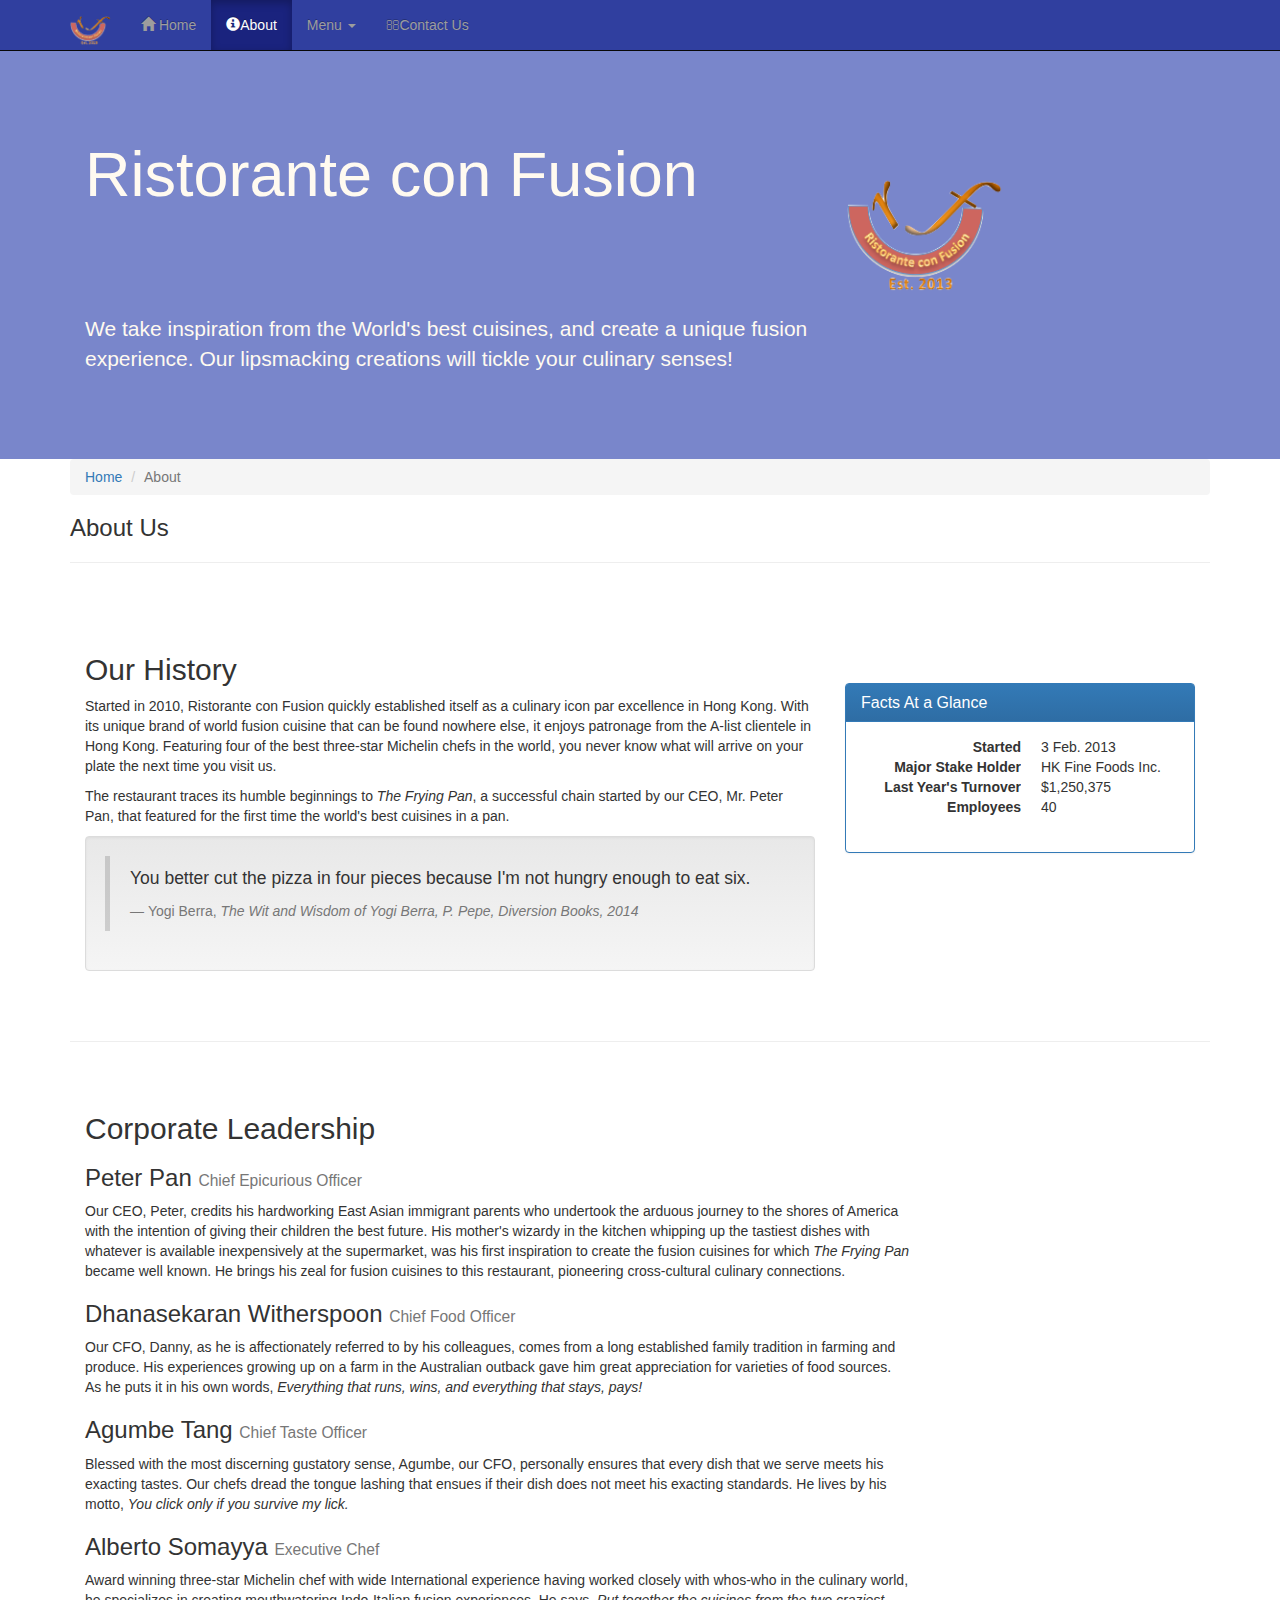
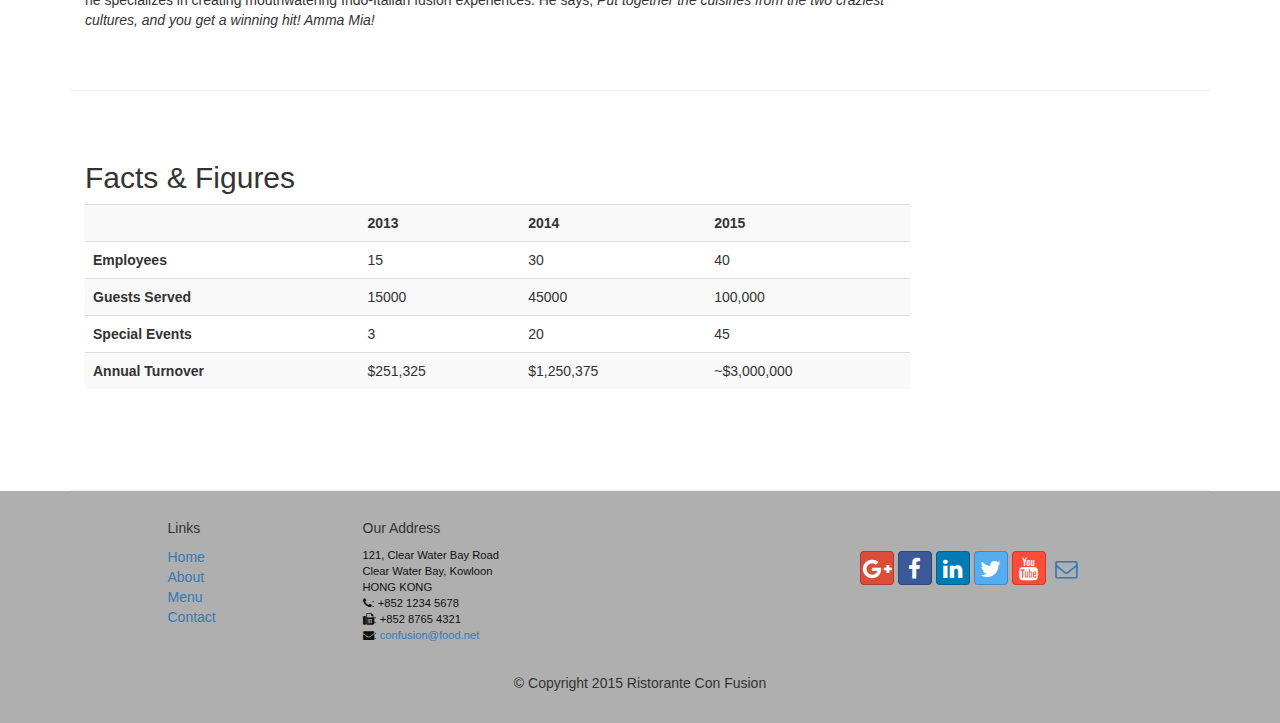
<file: Week1 and 2/ConFusion/aboutus.html>
<!DOCTYPE html>
<html lang="en">

<head>
     <meta charset="utf-8">
    <meta http-equiv="X-UA-Compatible" content="IE=edge">
    <meta name="viewport" content="width=device-width, initial-scale=1">
    <!-- The above 3 meta tags *must* come first in the head; any other head 
         content must come *after* these tags -->
    <title>Ristorante Con Fusion: About Us</title>
        <!-- Bootstrap -->
    
    <link href="css/bootstrap.min.css" rel="stylesheet">
    <link href="css/bootstrap-theme.min.css" rel="stylesheet">
    <link href="css/font-awesome.min.css" rel="stylesheet">
    <link href="css/bootstrap-social.css" rel="stylesheet">
    <link href="css/mystyles.css" rel="stylesheet">

    <!-- HTML5 shim and Respond.js for IE8 support of HTML5 elements and media queries -->
    <!-- WARNING: Respond.js doesn't work if you view the page via file:// -->
    <!--[if lt IE 9]>
      <script src="https://oss.maxcdn.com/html5shiv/3.7.2/html5shiv.min.js"></script>
      <script src="https://oss.maxcdn.com/respond/1.4.2/respond.min.js"></script>
    <![endif]-->
</head>

<body>
    <nav class="navbar navbar-inverse navbar-fixed-top" role="navigation">
        <div class="container">
            <div class="navbar-header">
                <button type="button" class="navbar-toggle collapsed" data-toggle="collapse" data-target="#navbar" aria-expanded="false" aria-controls="navbar">
                    <span class="sr-only">Toggle navigation</span>
                    <span class="icon-bar"></span>
                    <span class="icon-bar"></span>
                    <span class="icon-bar"></span>
                </button>
                <a class="navbar-brand" href="index.html"><img src="img/logo.png" height="30" width="41"></a>
            </div>
            <div id="navbar" class="navbar-collapse collapse">
                <ul class="nav navbar-nav">
                    <li><a href="index.html"><span class="glyphicon glyphicon-home"
                         aria-hidden="true"></span> Home</a></li>
                    <li class="active"><a href="#"><span class="glyphicon glyphicon-info-sign"
                         aria-hidden="true"></span>About</a></li>
                    <li class="dropdown">
                        <a href="#" class="dropdown-toggle" data-toggle="dropdown"
                         role="button" aria-haspopup="true" aria-expanded="false">
                         Menu <span class="caret"></span></a>
                        <ul class="dropdown-menu">
                            <li><a href="#">Appetizers</a></li>
                            <li><a href="#">Main Courses</a></li>
                            <li><a href="#">Desserts</a></li>
                            <li><a href="#">Drinks</a></li>
                            <li role="separator" class="divider"></li>
                            <li class="dropdown-header">Specials</li>
                            <li><a href="#">Lunch Buffet</a></li>
                            <li><a href="#">Weekend Brunch</a></li>
                        </ul>
                    </li>
                    <li><a href="contact_us.html"><span class="fa-envelope-o" aria-hidden="true"></span>Contact Us</a></li>
                </ul>
            </div>
        </div>
    </nav>  
    <header class="jumbotron">

        <!-- Main component for a primary marketing message or call to action -->

        <div class="container">
            <div class="row row-header">
                <div class="col-xs-12 col-sm-8">
                    <h1>Ristorante con Fusion</h1>
                    <p style="padding:40px;"></p>
                    <p>We take inspiration from the World's best cuisines, and create a unique fusion experience. Our lipsmacking creations will tickle your culinary senses!</p>
                </div>
                <div class="col-xs-12 col-sm-2">
                    <p style="padding:20px;"></p>
                    <img src="img/logo.png" class="img-responsive">
                </div>
            </div>
        </div>
    </header>
    
    <div class="container">
        <div>
            <div>
                <ol class="breadcrumb">
                    <li><a href="index.html">Home</a></li>
                    <li class="active">About</li>
                </ol><!--Breadcrumbs go here-->
            </div>
            <div>
               <h3>About Us</h3>
               <hr>
            </div>
        </div>
        
        <div class="row row-content">
            <div class="col-xs-12 col-sm-8">
                <h2>Our History</h2>
                <p>Started in 2010, Ristorante con Fusion quickly established itself as a culinary icon par excellence in Hong Kong. With its unique brand of world fusion cuisine that can be found nowhere else, it enjoys patronage from the A-list clientele in Hong Kong.  Featuring four of the best three-star Michelin chefs in the world, you never know what will arrive on your plate the next time you visit us.</p>
                <p>The restaurant traces its humble beginnings to <em>The Frying Pan</em>, a successful chain started by our CEO, Mr. Peter Pan, that featured for the first time the world's best cuisines in a pan.</p>
                
                <div class="well">
                    <blockquote>
                        <p>You better cut the pizza in four pieces because
                            I'm not hungry enough to eat six.</p>
                        <footer>Yogi Berra,
                          <cite>The Wit and Wisdom of Yogi Berra,
                            P. Pepe, Diversion Books, 2014</cite>
                        </footer>
                    </blockquote>
                </div>


                
            </div>
            <div class="col-xs-12 col-sm-4">
                <p style="padding:20px;"></p>
                
                <div class="panel panel-primary">
                    <div class="panel-heading">
                        <h3 class="panel-title">Facts At a Glance</h3>
                    </div>
                    <div class="panel-body">
                        <dl class="dl-horizontal">
                            <dt>Started</dt>
                            <dd>3 Feb. 2013</dd>
                            <dt>Major Stake Holder</dt>
                            <dd>HK Fine Foods Inc.</dd>
                            <dt>Last Year's Turnover</dt>
                            <dd>$1,250,375</dd>
                            <dt>Employees</dt>
                            <dd>40</dd>
                       </dl>
                    </div>
                </div>
            </div>
        </div>


        <div class="row row-content">
            <div class="col-xs-12 col-sm-9">
                <h2>Corporate Leadership</h2>
                <h3>Peter Pan <small>Chief Epicurious Officer</small></h3>
                <p>Our CEO, Peter, credits his hardworking East Asian immigrant parents who undertook the arduous journey to the shores of America with the intention of giving their children the best future. His mother's wizardy in the kitchen whipping up the tastiest dishes with whatever is available inexpensively at the supermarket, was his first inspiration to create the fusion cuisines for which <em>The Frying Pan</em> became well known. He brings his zeal for fusion cuisines to this restaurant, pioneering cross-cultural culinary connections.</p>
                <h3>Dhanasekaran Witherspoon <small>Chief Food Officer</small></h3>
                <p>Our CFO, Danny, as he is affectionately referred to by his colleagues, comes from a long established family tradition in farming and produce. His experiences growing up on a farm in the Australian outback gave him great appreciation for varieties of food sources. As he puts it in his own words, <em>Everything that runs, wins, and everything that stays, pays!</em></p>
                <h3>Agumbe Tang <small>Chief Taste Officer</small></h3>
                <p>Blessed with the most discerning gustatory sense, Agumbe, our CFO, personally ensures that every dish that we serve meets his exacting tastes. Our chefs dread the tongue lashing that ensues if their dish does not meet his exacting standards. He lives by his motto, <em>You click only if you survive my lick.</em></p>
                <h3>Alberto Somayya <small>Executive Chef</small></h3>
                <p>Award winning three-star Michelin chef with wide International experience having worked closely with whos-who in the culinary world, he specializes in creating mouthwatering Indo-Italian fusion experiences. He says, <em>Put together the cuisines from the two craziest cultures, and you get a winning hit! Amma Mia!</em></p>
            </div>
             <div class="col-xs-12 col-sm-3">
                <p style="padding:20px;"></p>
            </div>
       </div>

        <div class="row row-content">
            <div class="col-xs-12 col-sm-9">
                <h2>Facts &amp; Figures</h2>
                
                <div class="table-responsive">
                <table class="table table-striped">
                    <tr>
                        <td>&nbsp;</td>
                        <th>2013</th>
                        <th>2014</th>
                        <th>2015</th>
                    </tr>
                    <tr>
                        <th>Employees</th>
                        <td>15</td>
                        <td>30</td>
                        <td>40</td>
                    </tr>
                    <tr>
                        <th>Guests Served</th>
                        <td>15000</td>
                        <td>45000</td>
                        <td>100,000</td>
                    </tr>
                    <tr>
                        <th>Special Events</th>
                        <td>3</td>
                        <td>20</td>
                        <td>45</td>
                    </tr>
                    <tr>
                        <th>Annual Turnover</th>
                        <td>$251,325</td>
                        <td>$1,250,375</td>
                        <td>~$3,000,000</td>
                    </tr>
                </table>
                </div>
            </div>
            
            <div class="col-xs-12 col-sm-3">
                <p style="padding:20px;"></p>
            </div>
       </div> 

        
    </div>

    <footer class="row-footer">
        <div class="container">
            <div class="row">             
                <div class="col-xs-5 col-xs-offset-1 col-sm-2 col-sm-offset-1">
                    <h5>Links</h5>
                    <ul class="list-unstyled">
                        <li><a href="#">Home</a></li>
                        <li><a href="#">About</a></li>
                        <li><a href="#">Menu</a></li>
                        <li><a href="#">Contact</a></li>
                    </ul>
                </div>
                <div class="col-xs-6 col-sm-5">
                    <h5>Our Address</h5>
                    <address>
		              121, Clear Water Bay Road<br>
		              Clear Water Bay, Kowloon<br>
		              HONG KONG<br>
		              <i class="fa fa-phone"></i>: +852 1234 5678<br>
		              <i class="fa fa-fax"></i>: +852 8765 4321<br>
		              <i class="fa fa-envelope"></i>: 
                        <a href="mailto:confusion@food.net">confusion@food.net</a>
		           </address>
                </div>
                <div class="col-xs-12 col-sm-4">
                    <div class="nav navbar-nav" style="padding: 40px 10px;">
                        <a class="btn btn-social-icon btn-google-plus" href="http://google.com/+"><i class="fa fa-google-plus"></i></a>
                        <a class="btn btn-social-icon btn-facebook" href="http://www.facebook.com/profile.php?id="><i class="fa fa-facebook"></i></a>
                        <a class="btn btn-social-icon btn-linkedin" href="http://www.linkedin.com/in/"><i class="fa fa-linkedin"></i></a>
                        <a class="btn btn-social-icon btn-twitter" href="http://twitter.com/"><i class="fa fa-twitter"></i></a>
                        <a class="btn btn-social-icon btn-youtube" href="http://youtube.com/"><i class="fa fa-youtube"></i></a>
                        <a class="btn btn-social-icon" href="mailto:"><i class="fa fa-envelope-o"></i></a>
                    </div>
                </div>
                <div class="col-xs-12">
                    <p style="padding:10px;"></p>
                    <p align=center>© Copyright 2015 Ristorante Con Fusion</p>
                </div>
            </div>
        </div>
    </footer>
    <!-- jQuery (necessary for Bootstrap's JavaScript plugins) -->
    <script src="https://ajax.googleapis.com/ajax/libs/jquery/1.11.3/jquery.min.js"></script>
    <!-- Include all compiled plugins (below), or include individual files as needed -->
    <script src="js/bootstrap.min.js"></script>
</body>

</html>
</file>
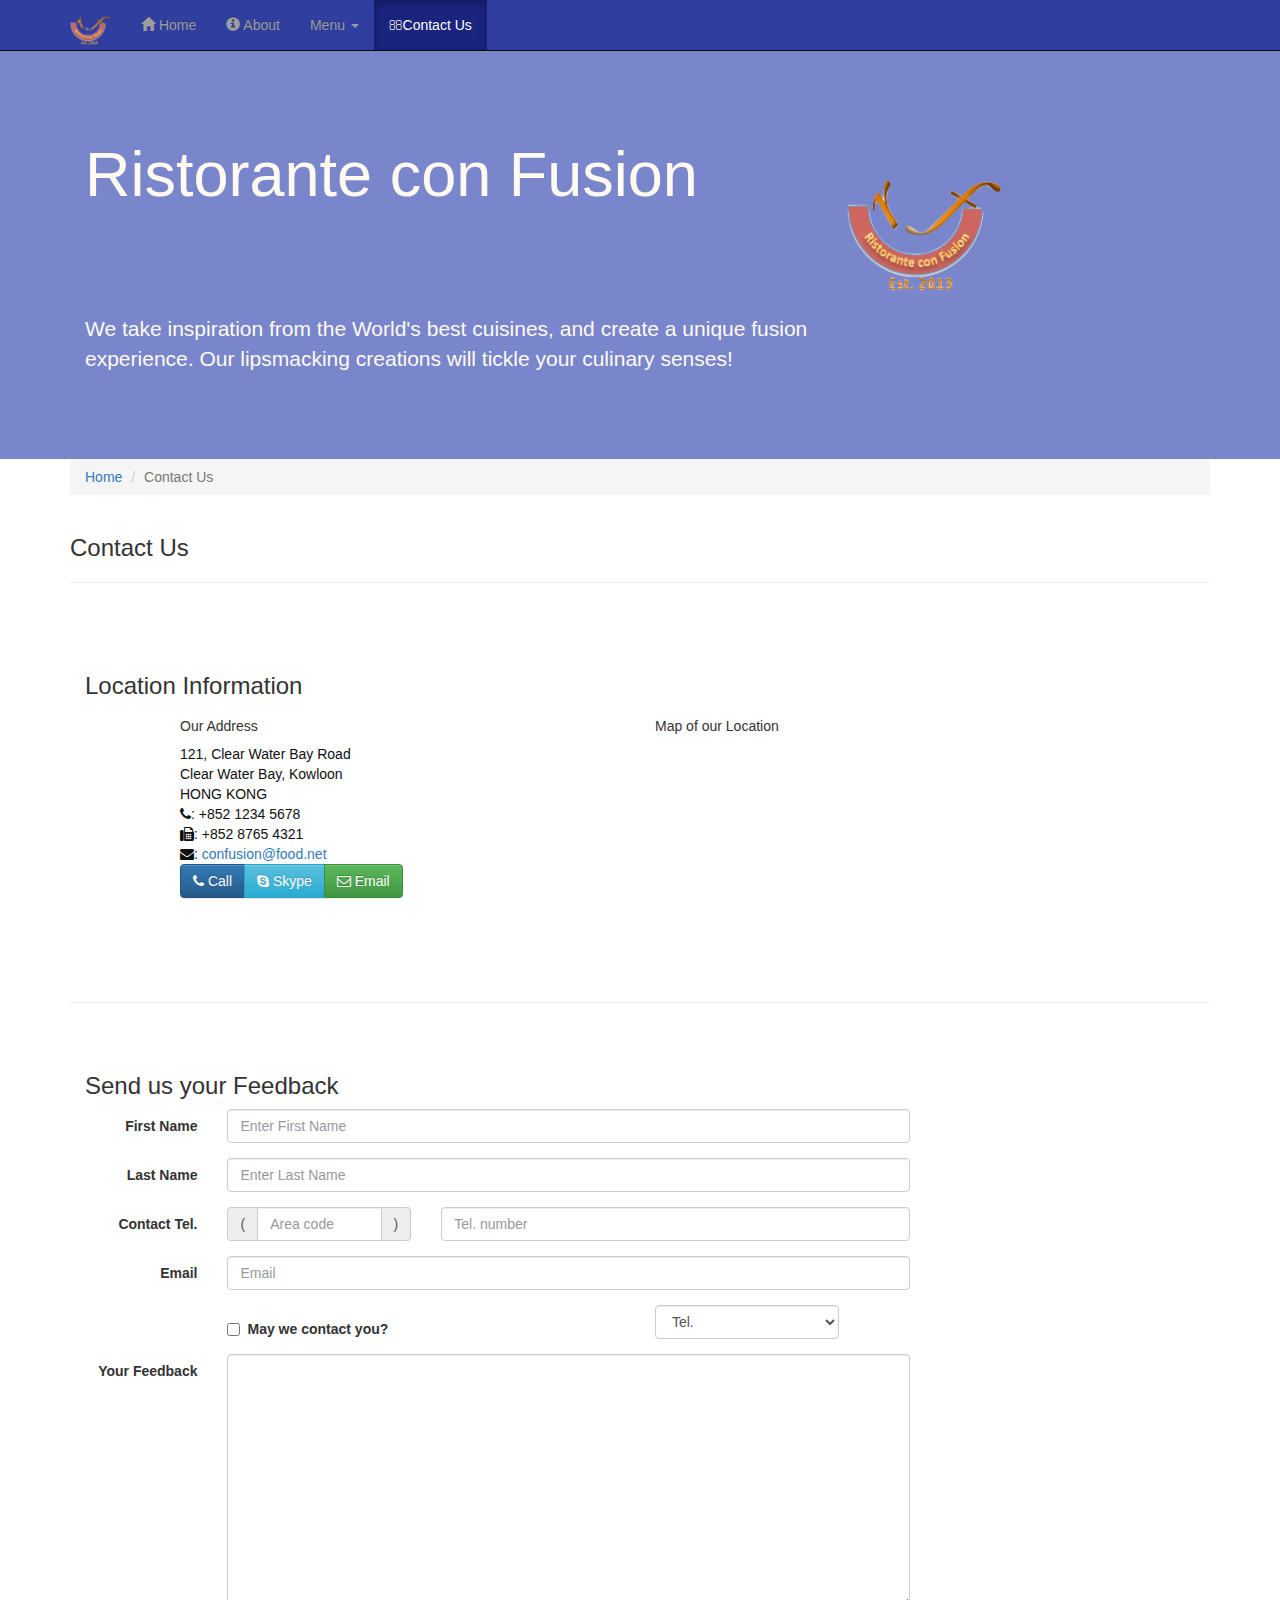
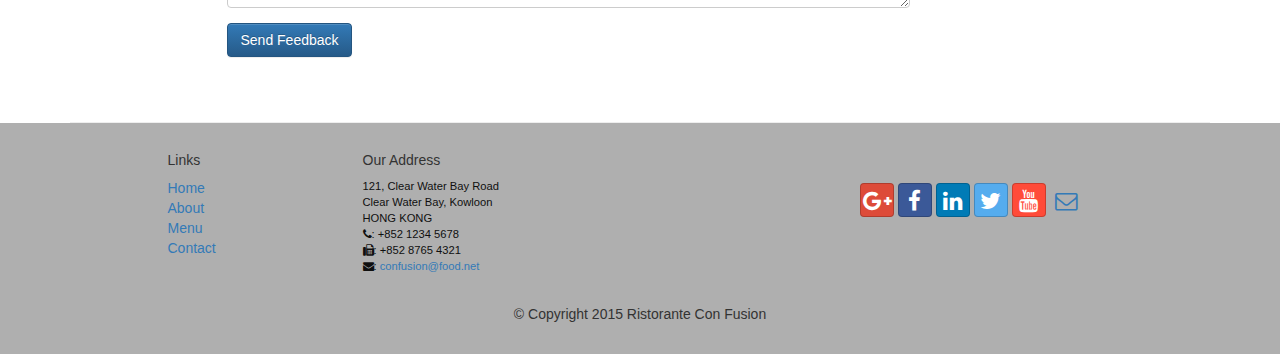
<file: Week1 and 2/ConFusion/contact_us.html>
<!DOCTYPE html>
<html lang="en">

<head>
     <meta charset="utf-8">
    <meta http-equiv="X-UA-Compatible" content="IE=edge">
    <meta name="viewport" content="width=device-width, initial-scale=1">
    <!-- The above 3 meta tags *must* come first in the head; any other head 
         content must come *after* these tags -->
    <title>Ristorante Con Fusion: About Us</title>
        <!-- Bootstrap -->
    <link href="css/bootstrap.min.css" rel="stylesheet">
    <link href="css/bootstrap-theme.min.css" rel="stylesheet">
    <link href="css/font-awesome.min.css" rel="stylesheet">
    <link href="css/bootstrap-social.css" rel="stylesheet">
    <link href="css/mystyles.css" rel="stylesheet">

    <!-- HTML5 shim and Respond.js for IE8 support of HTML5 elements and media queries -->
    <!-- WARNING: Respond.js doesn't work if you view the page via file:// -->
    <!--[if lt IE 9]>
      <script src="https://oss.maxcdn.com/html5shiv/3.7.2/html5shiv.min.js"></script>
      <script src="https://oss.maxcdn.com/respond/1.4.2/respond.min.js"></script>
    <![endif]-->
</head>

<body>
    <nav class="navbar navbar-inverse navbar-fixed-top" role="navigation">
        <div class="container">
            <div class="navbar-header">
                <button type="button" class="navbar-toggle collapsed" data-toggle="collapse" data-target="#navbar" aria-expanded="false" aria-controls="navbar">
                    <span class="sr-only">Toggle navigation</span>
                    <span class="icon-bar"></span>
                    <span class="icon-bar"></span>
                    <span class="icon-bar"></span>
                </button>
                <a class="navbar-brand" href="index.html"><img src="img/logo.png" height="30" width="41"></a>
            </div>
            <div id="navbar" class="navbar-collapse collapse">
                <ul class="nav navbar-nav">
                    <li><a href="index.html"><span class="glyphicon glyphicon-home"
                         aria-hidden="true"></span> Home</a></li>
                    <li><a href="aboutus.html">
                        <span class="glyphicon glyphicon-info-sign"
                         aria-hidden="true"></span> About</a></li>
                    <li class="dropdown">
                        <a href="#" class="dropdown-toggle" data-toggle="dropdown"
                         role="button" aria-haspopup="true" aria-expanded="false"> 
                         Menu <span class="caret"></span></a>
                        <ul class="dropdown-menu">
                            <li><a href="#">Appetizers</a></li>
                            <li><a href="#">Main Courses</a></li>
                            <li><a href="#">Desserts</a></li>
                            <li><a href="#">Drinks</a></li>
                            <li role="separator" class="divider"></li>
                            <li class="dropdown-header">Specials</li>
                            <li><a href="#">Lunch Buffet</a></li>
                            <li><a href="#">Weekend Brunch</a></li>
                        </ul>
                    </li>
                    <li class="active"><a href="#"><span class="fa-envelope-o" aria-hidden="true"></span>Contact Us</a></li>
                </ul>
            </div>
        </div>
    </nav>  
    <header class="jumbotron">

        <!-- Main component for a primary marketing message or call to action -->

        <div class="container">
            <div class="row row-header">
                <div class="col-xs-12 col-sm-8">
                    <h1>Ristorante con Fusion</h1>
                    <p style="padding:40px;"></p>
                    <p>We take inspiration from the World's best cuisines, and create a unique fusion experience. Our lipsmacking creations will tickle your culinary senses!</p>
                </div>
                <div class="col-xs-12 col-sm-2">
                    <p style="padding:20px;"></p>
                    <img src="img/logo.png" class="img-responsive">
                </div>
            </div>
        </div>
    </header>

    <div class="container">
        <div class="row">
            <div class="col-xs-12">
               <ul class="breadcrumb">
                   <li><a href="index.html">Home</a></li>
                   <li class="active">Contact Us</li>
               </ul>
            </div>
            <div class="col-xs-12">
               <h3>Contact Us</h3>
               <hr>
            </div>
        </div>
        
        <div class="row row-content">
           <div class="col-xs-12">
              <h3>Location Information</h3> 
           </div>
            <div class="col-xs-12 col-sm-4 col-sm-offset-1">
                   <h5>Our Address</h5>
                    <address style="font-size: 100%">
		              121, Clear Water Bay Road<br>
		              Clear Water Bay, Kowloon<br>
		              HONG KONG<br>
		              <i class="fa fa-phone"></i>: +852 1234 5678<br>
		              <i class="fa fa-fax"></i>: +852 8765 4321<br>
		              <i class="fa fa-envelope"></i>: 
                        <a href="mailto:confusion@food.net">confusion@food.net</a>
		           </address>
            </div>
            <div class="col-xs-12 col-sm-6 col-sm-offset-1">
                <h5>Map of our Location</h5>
            </div>
            <div class="col-xs-12 col-sm-11 col-sm-offset-1">
                      
                <div class="btn-group" role="group" aria-label="...">
                    <a type="button" class="btn btn-primary" href="tel:+85212345678"><i class="fa fa-phone"></i> Call</a>
                    <a type="button" class="btn btn-info"><i class="fa fa-skype"></i> Skype</a>
                    <a type="button" class="btn btn-success" href="mailto:confusion@food.net"><i class="fa fa-envelope-o"></i> Email</a>
                </div>

            </div>
        </div>

        <div class="row row-content">
           <div class="col-xs-12">
              <h3>Send us your Feedback</h3> 
           </div>
            <div class="col-xs-12 col-sm-9">
                                
                <form class="form-horizontal" role="form">
                    <div class="form-group">
                        <label for="firstname" class="col-sm-2 control-label">First Name</label>                        <div class="col-sm-10">
                        <input type="text" class="form-control" id="firstname" name="firstname" placeholder="Enter First Name">
                        </div>
                    </div>
                    <div class="form-group">
                        <label for="lastname" class="col-sm-2 control-label">Last Name</label>
                        <div class="col-sm-10">
                            <input type="text" class="form-control" id="lastname" name="lastname" placeholder="Enter Last Name">
                        </div>
                    </div>
                                        
                    <div class="form-group">
                        <label for="telnum" class="col-xs-12 col-sm-2 control-label">Contact Tel.</label>
                        <div class="col-xs-5 col-sm-4 col-md-3">
                            <div class="input-group">
                                <div class="input-group-addon">(</div>
                                    <input type="tel" class="form-control" id="areacode" name="areacode" placeholder="Area code">
                                <div class="input-group-addon">)</div>
                            </div>
                        </div>
                        <div class="col-xs-7 col-sm-6 col-md-7">
                                    <input type="tel" class="form-control" id="telnum" name="telnum" placeholder="Tel. number">
                        </div>
                    </div>
                    <div class="form-group">
                        <label for="emailid" class="col-sm-2 control-label">Email</label>
                        <div class="col-sm-10">
                            <input type="email" class="form-control" id="emailid" name="emailid" placeholder="Email">
                        </div>
                    </div>
                    <div class="form-group">
                       <div class="checkbox col-sm-5 col-sm-offset-2">
                            <label class="checkbox-inline">
                                <input type="checkbox" name="approve" value="">
                                <strong>May we contact you?</strong>
                            </label>
                        </div>
                        <div class="col-sm-3 col-sm-offset-1">
                            <select class="form-control">
                                <option>Tel.</option>
                                <option>Email</option>
                            </select>
                        </div>
                    </div>
                         
                    <div class="form-group">
                        <label for="feedback" class="col-sm-2 control-label">Your Feedback</label>
                        <div class="col-sm-10">
                            <textarea class="form-control" id="feedback" name="feedback" rows="12"></textarea>
                        </div>
                    </div>
 
                    <div class="form-group">
                        <div class="col-sm-offset-2 col-sm-10">
                            <button type="submit" class="btn btn-primary">Send Feedback</button>
                        </div>
                    </div>

                </form>


            </div>
             <div class="col-xs-12 col-sm-3">
                <p style="padding:20px;"></p>
            </div>
       </div>

    </div>

    <footer class="row-footer">
        <div class="container">
            <div class="row">             
                <div class="col-xs-5 col-xs-offset-1 col-sm-2 col-sm-offset-1">
                    <h5>Links</h5>
                    <ul class="list-unstyled">
                        <li><a href="#">Home</a></li>
                        <li><a href="#">About</a></li>
                        <li><a href="#">Menu</a></li>
                        <li><a href="#">Contact</a></li>
                    </ul>
                </div>
                <div class="col-xs-6 col-sm-5">
                    <h5>Our Address</h5>
                    <address>
		              121, Clear Water Bay Road<br>
		              Clear Water Bay, Kowloon<br>
		              HONG KONG<br>
		              <i class="fa fa-phone"></i>: +852 1234 5678<br>
		              <i class="fa fa-fax"></i>: +852 8765 4321<br>
		              <i class="fa fa-envelope"></i>: 
                        <a href="mailto:confusion@food.net">confusion@food.net</a>
		           </address>
                </div>
                <div class="col-xs-12 col-sm-4">
                    <div class="nav navbar-nav" style="padding: 40px 10px;">
                        <a class="btn btn-social-icon btn-google-plus" href="http://google.com/+"><i class="fa fa-google-plus"></i></a>
                        <a class="btn btn-social-icon btn-facebook" href="http://www.facebook.com/profile.php?id="><i class="fa fa-facebook"></i></a>
                        <a class="btn btn-social-icon btn-linkedin" href="http://www.linkedin.com/in/"><i class="fa fa-linkedin"></i></a>
                        <a class="btn btn-social-icon btn-twitter" href="http://twitter.com/"><i class="fa fa-twitter"></i></a>
                        <a class="btn btn-social-icon btn-youtube" href="http://youtube.com/"><i class="fa fa-youtube"></i></a>
                        <a class="btn btn-social-icon" href="mailto:"><i class="fa fa-envelope-o"></i></a>
                    </div>
                </div>
                <div class="col-xs-12">
                    <p style="padding:10px;"></p>
                    <p align=center>© Copyright 2015 Ristorante Con Fusion</p>
                </div>
            </div>
        </div>
    </footer>
    <!-- jQuery (necessary for Bootstrap's JavaScript plugins) -->
    <script src="https://ajax.googleapis.com/ajax/libs/jquery/1.11.3/jquery.min.js"></script>
    <!-- Include all compiled plugins (below), or include individual files as needed -->
    <script src="js/bootstrap.min.js"></script>
</body>

</html>
</file>
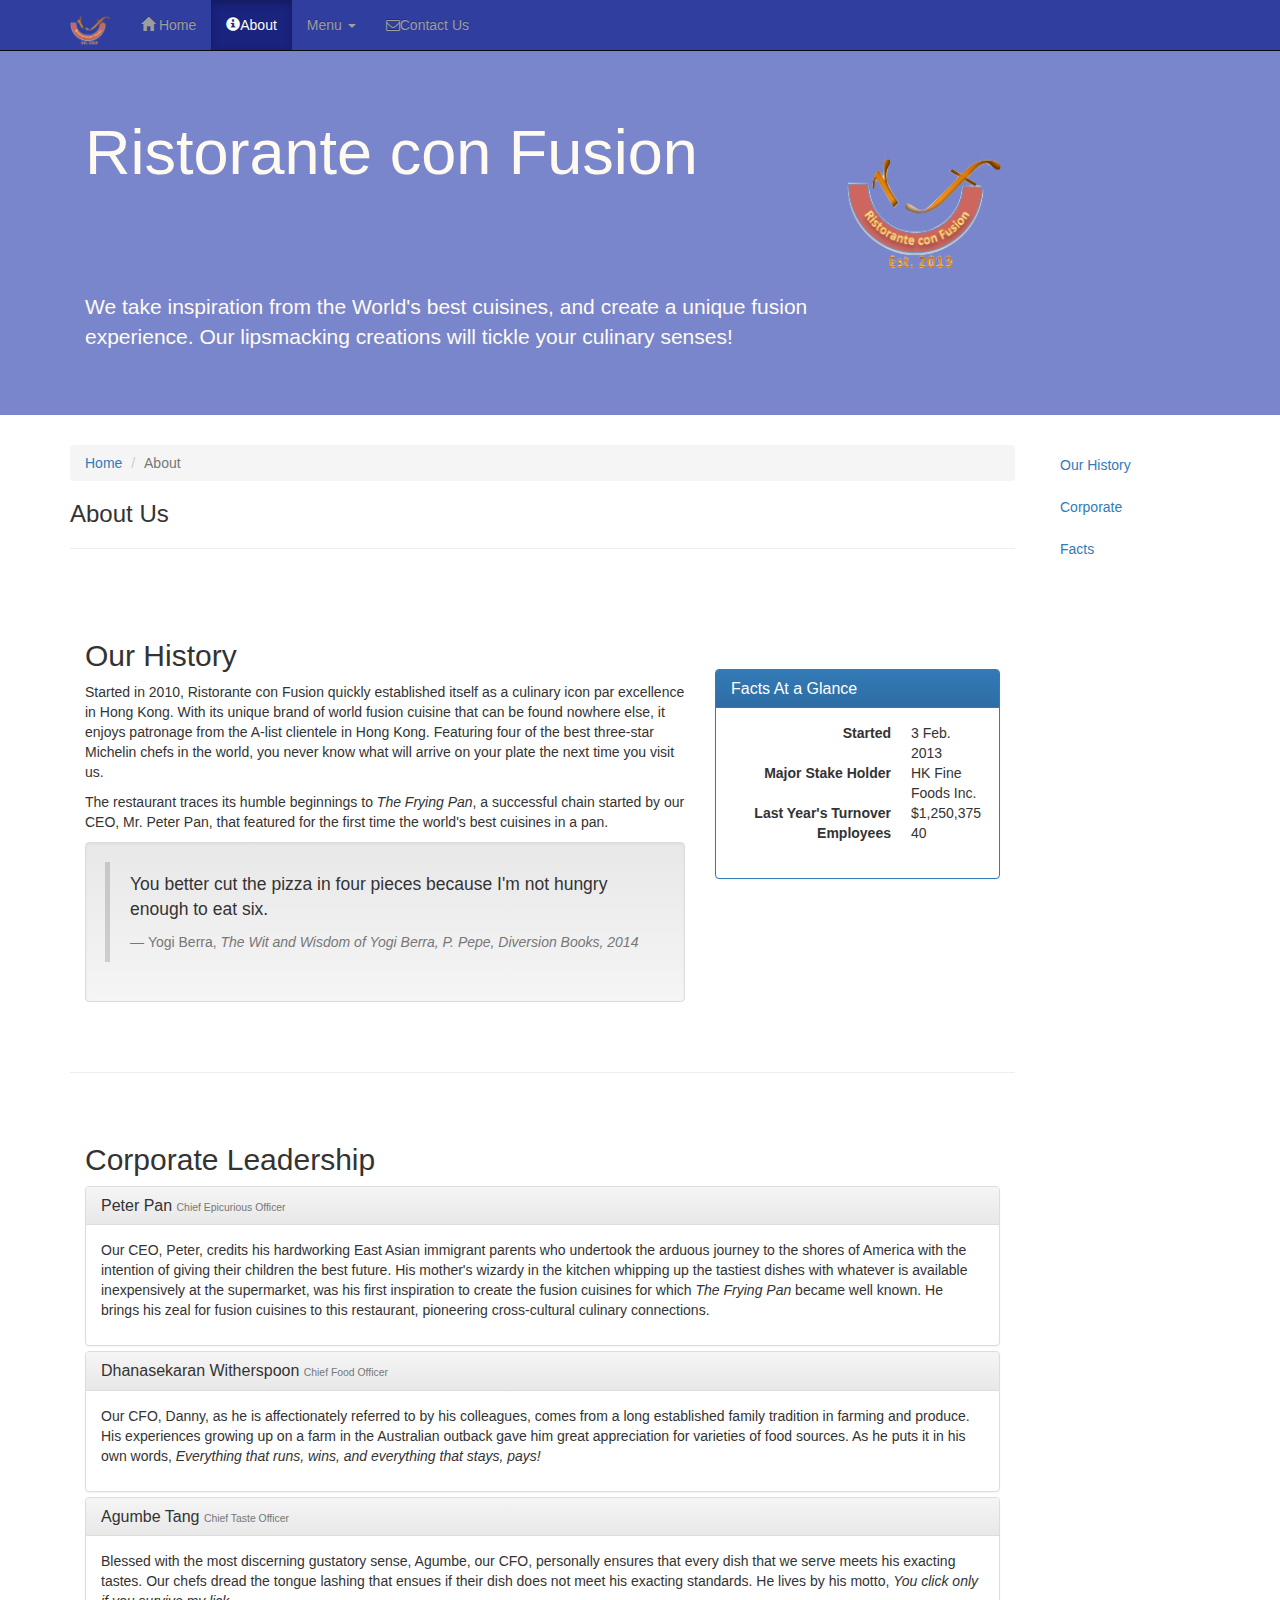
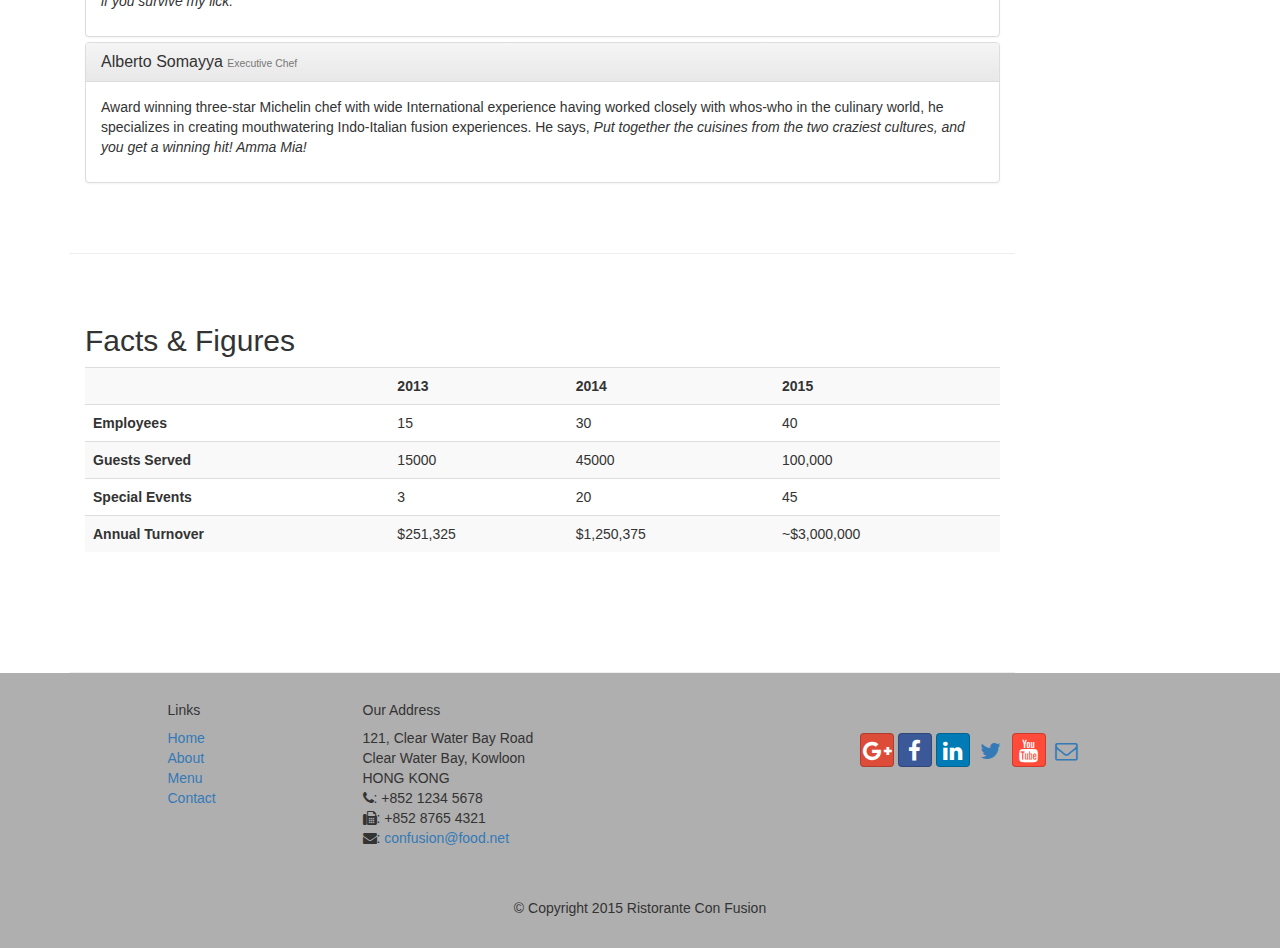
<file: Week3/ConFusion/aboutus.html>
<!DOCTYPE html>
<html lang="en">

<head>
     <meta charset="utf-8">
    <meta http-equiv="X-UA-Compatible" content="IE=edge">
    <meta name="viewport" content="width=device-width, initial-scale=1">
    <!-- The above 3 meta tags *must* come first in the head; any other head 
         content must come *after* these tags -->
    <title>Ristorante Con Fusion: About Us</title>
        <!-- Bootstrap -->
    
    <link href="css/bootstrap.min.css" rel="stylesheet">
    <link href="css/bootstrap-theme.min.css" rel="stylesheet">
    <link href="css/font-awesome.min.css" rel="stylesheet">
    <link href="css/bootstrap-social.css" rel="stylesheet">
    <link href="css/mystyles.css" rel="stylesheet">

    <!-- HTML5 shim and Respond.js for IE8 support of HTML5 elements and media queries -->
    <!-- WARNING: Respond.js doesn't work if you view the page via file:// -->
    <!--[if lt IE 9]>
      <script src="https://oss.maxcdn.com/html5shiv/3.7.2/html5shiv.min.js"></script>
      <script src="https://oss.maxcdn.com/respond/1.4.2/respond.min.js"></script>
    <![endif]-->
</head>

<body data-spy="scroll" data-target="#myScrollspy" data-offset="200">
    <nav class="navbar navbar-inverse navbar-fixed-top" role="navigation">
        <div class="container">
            <div class="navbar-header">
                <button type="button" class="navbar-toggle collapsed" data-toggle="collapse" data-target="#navbar" aria-expanded="false" aria-controls="navbar">
                    <span class="sr-only">Toggle navigation</span>
                    <span class="icon-bar"></span>
                    <span class="icon-bar"></span>
                    <span class="icon-bar"></span>
                </button>
                <a class="navbar-brand" href="index.html"><img src="img/logo.png" height="30" width="41"></a>
            </div>
            <div id="navbar" class="navbar-collapse collapse">
                <ul class="nav navbar-nav">
                    <li><a href="index.html"><span class="glyphicon glyphicon-home"
                         aria-hidden="true"></span> Home</a></li>
                    <li class="active"><a href="#"><span class="glyphicon glyphicon-info-sign"
                         aria-hidden="true"></span>About</a></li>
                    <li class="dropdown">
                        <a href="#" class="dropdown-toggle" data-toggle="dropdown"
                         role="button" aria-haspopup="true" aria-expanded="false">
                         Menu <span class="caret"></span></a>
                        <ul class="dropdown-menu">
                            <li><a href="#">Appetizers</a></li>
                            <li><a href="#">Main Courses</a></li>
                            <li><a href="#">Desserts</a></li>
                            <li><a href="#">Drinks</a></li>
                            <li role="separator" class="divider"></li>
                            <li class="dropdown-header">Specials</li>
                            <li><a href="#">Lunch Buffet</a></li>
                            <li><a href="#">Weekend Brunch</a></li>
                        </ul>
                    </li>
                    <li><a href="contact_us.html"><span class="fa fa-envelope-o" aria-hidden="true"></span>Contact Us</a></li>
                </ul>
            </div>
        </div>
    </nav>  
    <header class="jumbotron">

        <!-- Main component for a primary marketing message or call to action -->

        <div class="container">
            <div class="row row-header">
                <div class="col-xs-12 col-sm-8">
                    <h1>Ristorante con Fusion</h1>
                    <p style="padding:40px;"></p>
                    <p>We take inspiration from the World's best cuisines, and create a unique fusion experience. Our lipsmacking creations will tickle your culinary senses!</p>
                </div>
                <div class="col-xs-12 col-sm-2">
                    <p style="padding:20px;"></p>
                    <img src="img/logo.png" class="img-responsive">
                </div>
            </div>
        </div>
    </header>
    
    <div class="container">
        <div class="row">
            <div class="col-xs-12 col-sm-10">
        <div>
            <div>
                <ol class="breadcrumb">
                    <li><a href="index.html">Home</a></li>
                    <li class="active">About</li>
                </ol><!--Breadcrumbs go here-->
            </div>
            <div>
               <h3>About Us</h3>
               <hr>
            </div>
        </div>
        
        <div class="row row-content" id="history">
            <div class="col-xs-12 col-sm-6 col-lg-8">
                <h2>Our History</h2>
                <p>Started in 2010, Ristorante con Fusion quickly established itself as a culinary icon par excellence in Hong Kong. With its unique brand of world fusion cuisine that can be found nowhere else, it enjoys patronage from the A-list clientele in Hong Kong.  Featuring four of the best three-star Michelin chefs in the world, you never know what will arrive on your plate the next time you visit us.</p>
                <p>The restaurant traces its humble beginnings to <em>The Frying Pan</em>, a successful chain started by our CEO, Mr. Peter Pan, that featured for the first time the world's best cuisines in a pan.</p>
                
                <div class="well">
                    <blockquote>
                        <p>You better cut the pizza in four pieces because
                            I'm not hungry enough to eat six.</p>
                        <footer>Yogi Berra,
                          <cite>The Wit and Wisdom of Yogi Berra,
                            P. Pepe, Diversion Books, 2014</cite>
                        </footer>
                    </blockquote>
                </div>    
            </div>
            
            <div class="col-xs-12 col-sm-6 col-lg-4">
                <p style="padding:20px;"></p>
                
                <div class="panel panel-primary">
                    <div class="panel-heading">
                        <h3 class="panel-title">Facts At a Glance</h3>
                    </div>
                    <div class="panel-body">
                        <dl class="dl-horizontal">
                            <dt>Started</dt>
                            <dd>3 Feb. 2013</dd>
                            <dt>Major Stake Holder</dt>
                            <dd>HK Fine Foods Inc.</dd>
                            <dt>Last Year's Turnover</dt>
                            <dd>$1,250,375</dd>
                            <dt>Employees</dt>
                            <dd>40</dd>
                       </dl>
                    </div>
                </div>
            </div>
        </div>

        <div class="row row-content" id="corporate">
            <div class="col-xs-12">
                
                <h2>Corporate Leadership</h2>

                <div class="panel-group" id="accordion" role="tablist" aria-multiselectable="true">
                    <div class="panel panel-default">
                        <div class="panel-heading" role="tab" id="headingPeter">
                            <h3 class="panel-title">
                                <a role="button" data-toggle="collapse"
                                     data-parent="#accordion" href="#peter"
                                     aria-expanded="true" aria-controls="peter">
                                    Peter Pan <small>Chief Epicurious Officer</small></a>
                            </h3>
                        </div>
                        <div role="tabpanel" class="panel-collapse collapse in"
                             id="peter"    aria-labelledby="headingPeter">
                            <div class="panel-body">
                                <p>Our CEO, Peter, credits his hardworking East Asian immigrant parents who undertook the arduous journey to the shores of America with the intention of giving their children the best future. His mother's wizardy in the kitchen whipping up the tastiest dishes with whatever is available inexpensively at the supermarket, was his first inspiration to create the fusion cuisines for which <em>The Frying Pan</em> became well known. He brings his zeal for fusion cuisines to this restaurant, pioneering cross-cultural culinary connections.</p>
                            </div>
                        </div>
                    </div>
                    
                    <div class="panel panel-default">
                        <div class="panel-heading" role="tab" id="headingDhan">
                            <h3 class="panel-title">
                                <a role="button" data-toggle="collapse"
                                     data-parent="#accordion" href="#dhan"
                                     aria-expanded="true" aria-controls="dhan">
                                    Dhanasekaran Witherspoon <small>Chief Food Officer</small></a>
                            </h3>
                        </div>
                        <div role="tabpanel" class="panel-collapse collapse in"
                             id="dhan"    aria-labelledby="headingDhan">
                            <div class="panel-body">
                                <p>Our CFO, Danny, as he is affectionately referred to by his colleagues, comes from a long established family tradition in farming and produce. His experiences growing up on a farm in the Australian outback gave him great appreciation for varieties of food sources. As he puts it in his own words, <em>Everything that runs, wins, and everything that stays, pays!</em></p>
                            </div>
                        </div>
                    </div>

                    <div class="panel panel-default">
                        <div class="panel-heading" role="tab" id="headingTang">
                            <h3 class="panel-title">
                                <a role="button" data-toggle="collapse"
                                     data-parent="#accordion" href="#tang"
                                     aria-expanded="true" aria-controls="tang">
                                    Agumbe Tang <small>Chief Taste Officer</small></a>
                            </h3>
                        </div>
                        <div role="tabpanel" class="panel-collapse collapse in"
                             id="tang"    aria-labelledby="headingTang">
                            <div class="panel-body">
                                <p>Blessed with the most discerning gustatory sense, Agumbe, our CFO, personally ensures that every dish that we serve meets his exacting tastes. Our chefs dread the tongue lashing that ensues if their dish does not meet his exacting standards. He lives by his motto, <em>You click only if you survive my lick.</em></p>
                            </div>
                        </div>
                    </div>
                    
                    <div class="panel panel-default">
                        <div class="panel-heading" role="tab" id="headingAlbert">
                            <h3 class="panel-title">
                                <a role="button" data-toggle="collapse"
                                     data-parent="#accordion" href="#albert"
                                     aria-expanded="true" aria-controls="albert">
                                    Alberto Somayya <small>Executive Chef</small></a>
                            </h3>
                        </div>
                        <div role="tabpanel" class="panel-collapse collapse in"
                             id="albert"    aria-labelledby="headingAlbert">
                            <div class="panel-body">
                                <p>Award winning three-star Michelin chef with wide International experience having worked closely with whos-who in the culinary world, he specializes in creating mouthwatering Indo-Italian fusion experiences. He says, <em>Put together the cuisines from the two craziest cultures, and you get a winning hit! Amma Mia!</em></p>
                            </div>
                        </div>
                    </div>
                
                    </div>
                </div>
            </div>
                
        <div class="row row-content" id="facts">
            <div class="col-xs-12">
                <h2>Facts &amp; Figures</h2>
                
                <div class="table-responsive">
                <table class="table table-striped">
                    <tr>
                        <td>&nbsp;</td>
                        <th>2013</th>
                        <th>2014</th>
                        <th>2015</th>
                    </tr>
                    <tr>
                        <th>Employees</th>
                        <td>15</td>
                        <td>30</td>
                        <td>40</td>
                    </tr>
                    <tr>
                        <th>Guests Served</th>
                        <td>15000</td>
                        <td>45000</td>
                        <td>100,000</td>
                    </tr>
                    <tr>
                        <th>Special Events</th>
                        <td>3</td>
                        <td>20</td>
                        <td>45</td>
                    </tr>
                    <tr>
                        <th>Annual Turnover</th>
                        <td>$251,325</td>
                        <td>$1,250,375</td>
                        <td>~$3,000,000</td>
                    </tr>
                </table>
                </div>
            </div>
            
            <div class="col-xs-12 col-sm-3">
                <p style="padding:20px;"></p>
            </div>
        </div>
       </div>

        <div class="hidden-xs col-sm-2">        
            <nav id="myScrollspy">
                <ul class="nav nav-pills nav-stacked" data-spy="affix" data-offset-top="400">
                    <li><a href="#history">Our History</a></li>
                    <li><a href="#corporate">Corporate</a></li>
                    <li><a href="#facts">Facts</a></li>
                </ul>
            </nav>
        </div>
        </div>
       </div> 

    <footer class="row-footer">
        <div class="container">
            <div class="row">             
                <div class="col-xs-5 col-xs-offset-1 col-sm-2 col-sm-offset-1">
                    <h5>Links</h5>
                    <ul class="list-unstyled">
                        <li><a href="#">Home</a></li>
                        <li><a href="#">About</a></li>
                        <li><a href="#">Menu</a></li>
                        <li><a href="#">Contact</a></li>
                    </ul>
                </div>
                <div class="col-xs-6 col-sm-5">
                    <h5>Our Address</h5>
                    <address>
		              121, Clear Water Bay Road<br>
		              Clear Water Bay, Kowloon<br>
		              HONG KONG<br>
		              <i class="fa fa-phone"></i>: +852 1234 5678<br>
		              <i class="fa fa-fax"></i>: +852 8765 4321<br>
		              <i class="fa fa-envelope"></i>: 
                        <a href="mailto:confusion@food.net">confusion@food.net</a>
		           </address>
                </div>
                <div class="col-xs-12 col-sm-4">
                    <div class="nav navbar-nav" style="padding: 40px 10px;">
                        <a class="btn btn-social-icon btn-google-plus" href="http://google.com/+"><i class="fa fa-google-plus"></i></a>
                        <a class="btn btn-social-icon btn-facebook" href="http://www.facebook.com/profile.php?id="><i class="fa fa-facebook"></i></a>
                        <a class="btn btn-social-icon btn-linkedin" href="http://www.linkedin.com/in/"><i class="fa fa-linkedin"></i></a>
                        <a class="btn btn-social-icon" href="http://twitter.com/"><i class="fa fa-twitter"></i></a>
                        <a class="btn btn-social-icon btn-youtube" href="http://youtube.com/"><i class="fa fa-youtube"></i></a>
                        <a class="btn btn-social-icon" href="mailto:"><i class="fa fa-envelope-o"></i></a>
                    </div>
                </div>
                <div class="col-xs-12">
                    <p style="padding:10px;"></p>
                    <p align=center>© Copyright 2015 Ristorante Con Fusion</p>
                </div>
            </div>
        </div>
    </footer>
    <!-- jQuery (necessary for Bootstrap's JavaScript plugins) -->
    <script src="https://ajax.googleapis.com/ajax/libs/jquery/1.11.3/jquery.min.js"></script>
    <script src="js/bootstrap.min.js"></script>
</body>

</html>
</file>
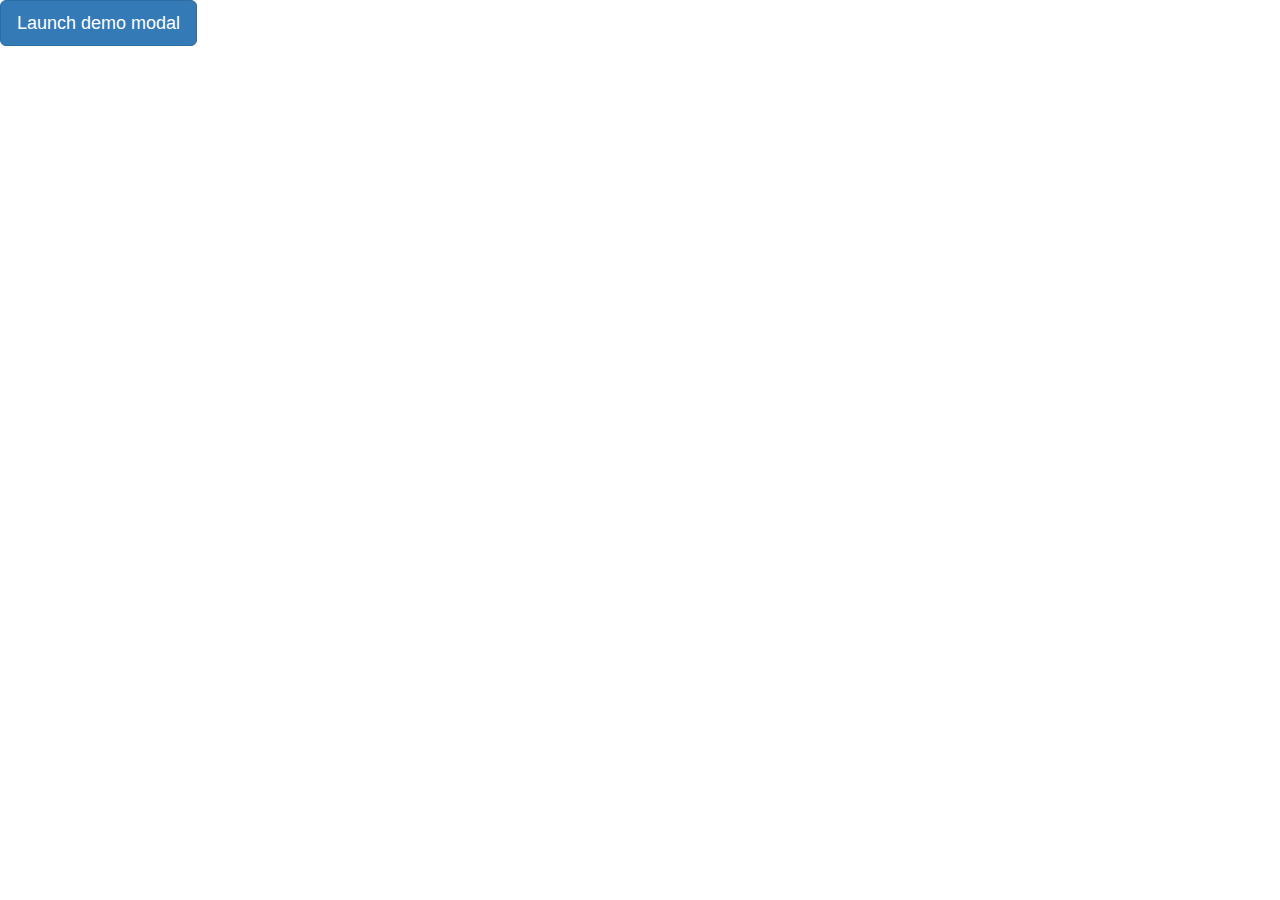
<file: Week3/ConFusion/random.html>
<!DOCTYPE html>
<html>
    <head><title>Hello</title>
        <link rel="stylesheet" href="https://maxcdn.bootstrapcdn.com/bootstrap/3.3.7/css/bootstrap.min.css">
    </head>
<body>
    
<button type="button" class="btn btn-primary btn-lg" data-toggle="modal" data-target="#myModal">
  Launch demo modal
</button>

<!-- Modal -->
<div class="modal fade" id="myModal" tabindex="-1" role="dialog" aria-labelledby="myModalLabel">
  <div class="modal-dialog" role="document">
    <div class="modal-content">
      <div class="modal-header">
        <button type="button" class="close" data-dismiss="modal" aria-label="Close"><span aria-hidden="true">&times;</span></button>
        <h4 class="modal-title" id="myModalLabel">Modal title</h4>
      </div>
      <div class="modal-body">
        ...
      </div>
      <div class="modal-footer">
        <button type="button" class="btn btn-default" data-dismiss="modal">Close</button>
        <button type="button" class="btn btn-primary">Save changes</button>
      </div>
    </div>
  </div>
</div>
</body>
</html>
</file>
<file: Week1 and 2/ConFusion/css/mystyles.css>
.row-header{
    margin:0px auto;
    padding:0px auto;
}

.row-content {
    margin:0px auto;
    padding: 50px 0px 50px 0px;
    border-bottom: 1px ridge;
    min-height:400px;
}

.row-footer{
    background-color: #AfAfAf;
    margin:0px auto;
    padding: 20px 0px 20px 0px;
}

.jumbotron {
    padding:70px 30px 70px 30px;
    margin:0px auto;
    background: #7986CB ;
    color:floralwhite;
}

address{
    font-size:80%;
    margin:0px;
    color:#0f0f0f;
}

body{
    padding:50px 0px 0px 0px;
    z-index:0;
}

.navbar-inverse {
     background: #303F9F;
}

.navbar-inverse .navbar-nav > .active > a,
.navbar-inverse .navbar-nav > .active > a:hover,
.navbar-inverse .navbar-nav > .active > a:focus {
    color: #fff;
    background: #1A237E;
}

.navbar-inverse .navbar-nav > .open > a,
 .navbar-inverse .navbar-nav > .open > a:hover,
 .navbar-inverse .navbar-nav > .open > a:focus {
    color: #fff;
    background: #1A237E;
}

.navbar-inverse .navbar-nav .open .dropdown-menu> li> a,
.navbar-inverse .navbar-nav .open .dropdown-menu {
    background-color: #303F9F;
    color:#eeeeee;
}

.navbar-inverse .navbar-nav .open .dropdown-menu> li> a:hover {
    color:#000000;
}
</file>
<file: Week3/ConFusion/css/mystyles.css>
.row-header{
    margin:0px auto;
    padding:0px auto;
}

.row-content {
    margin:0px auto;
    padding: 50px 0px 50px 0px;
    border-bottom: 1px ridge;
    min-height:400px;
}

.row-footer{
    background-color: #AfAfAf;
    margin:0px auto;
    padding: 20px 0px 20px 0px;
}

.jumbotron {
    background: #7986CB ;
    color:floralwhite;
}

body{
    padding:50px 0px 0px 0px;
    z-index:0;
}

.navbar-inverse {
     background: #303F9F;
}

.navbar-inverse .navbar-nav > .active > a,
.navbar-inverse .navbar-nav > .active > a:hover,
.navbar-inverse .navbar-nav > .active > a:focus {
    color: #fff;
    background: #1A237E;
}

.navbar-inverse .navbar-nav > .open > a,
 .navbar-inverse .navbar-nav > .open > a:hover,
 .navbar-inverse .navbar-nav > .open > a:focus {
    color: #fff;
    background: #1A237E;
}

.navbar-inverse .navbar-nav .open .dropdown-menu> li> a,
.navbar-inverse .navbar-nav .open .dropdown-menu {
    background-color: #303F9F;
    color:#eeeeee;
}

.navbar-inverse .navbar-nav .open .dropdown-menu> li> a:hover {
    color:#000000;
}

.affix {
    top:100px;
}

body {
      position: relative;
}

.carousel {
    background:#1A237E;
}

.carousel .item {
  height: 300px;
}

.item img {
    position: absolute;
    top: 0;
    left: 0;
    min-height: 300px;
}
</file>
<file: Week4/ConFusion/css/mystyles.css>
.row-header {
  margin: 0px auto;
  padding: 0px 0px;
}
.row-content {
  margin: 0px auto;
  padding: 50px 0px;
  border-bottom: 1px ridge;
  min-height: 400px;
}
.row-footer {
  margin: 0px auto;
  padding: 20px 0px;
  background-color: #AfAfAf;
}
.jumbotron {
  margin: 0px auto;
  padding: 70px 30px;
  background: #7986CB;
  color: floralwhite;
}
.carousel {
  background: #1a237e;
}
.carousel .item {
  height: 300px;
}
.carousel .item img {
  left: 0;
  min-height: 300px;
  position: absolute;
  top: 0;
}
.navbar-inverse {
  background: #303f9f;
  color: #ffffff;
}
.navbar-inverse .navbar-nav > .active > a {
  background: #1a237e;
  color: #ffffff;
}
.navbar-inverse .navbar-nav > .active > a:hover {
  background: #1a237e;
  color: #ffffff;
}
.navbar-inverse .navbar-nav > .active > a:focus {
  background: #1a237e;
  color: #ffffff;
}
.navbar-inverse .navbar-nav > .open > a {
  background: #1a237e;
  color: #ffffff;
}
.navbar-inverse .navbar-nav > .open > a:hover {
  background: #1a237e;
  color: #ffffff;
}
.navbar-inverse .navbar-nav > .open > a:focus {
  background: #1a237e;
  color: #ffffff;
}
.navbar-inverse .navbar-nav .open .dropdown-menu > li > a {
  background-color: #303f9f;
  color: #eeeeee;
}
.navbar-inverse .navbar-nav .open .dropdown-menu > li > a:hover {
  color: #000000;
}
.navbar-inverse .navbar-nav .open .dropdown-menu {
  background-color: #303f9f;
  color: #eeeeee;
}
</file>
